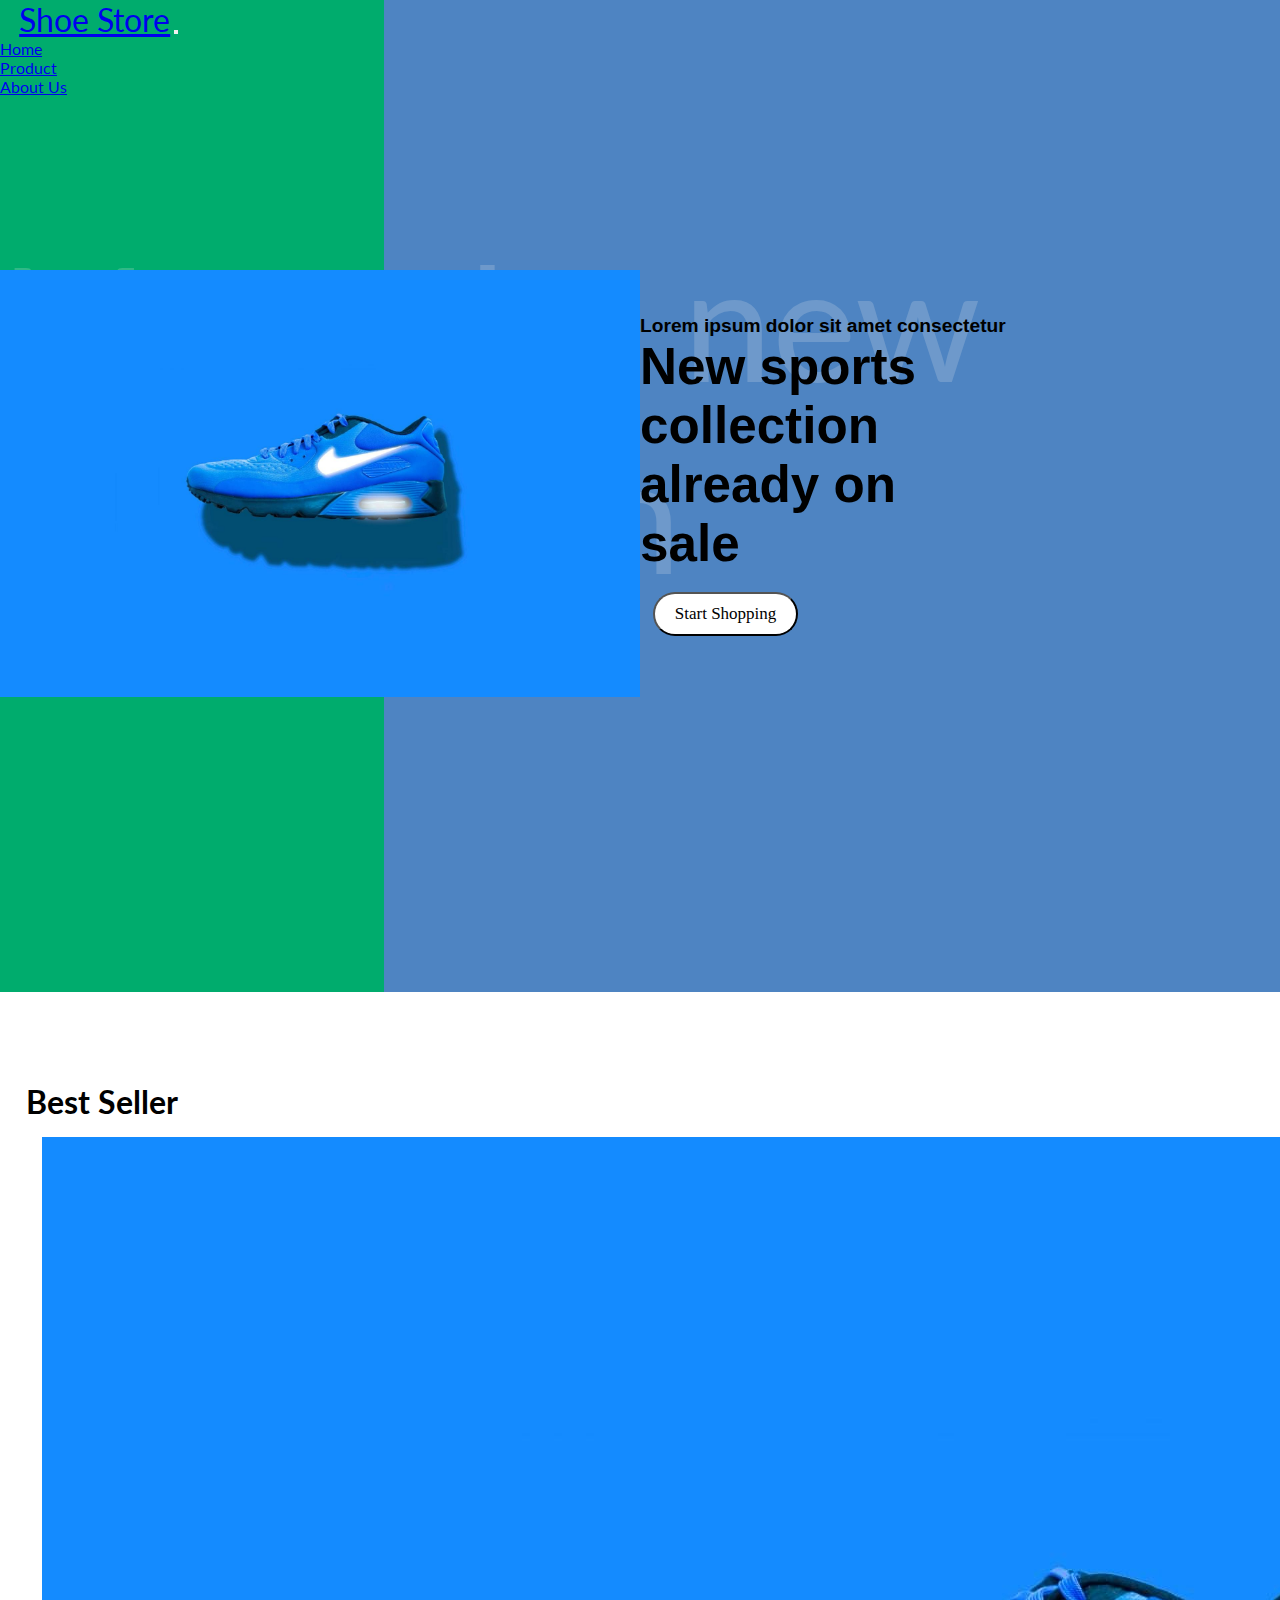
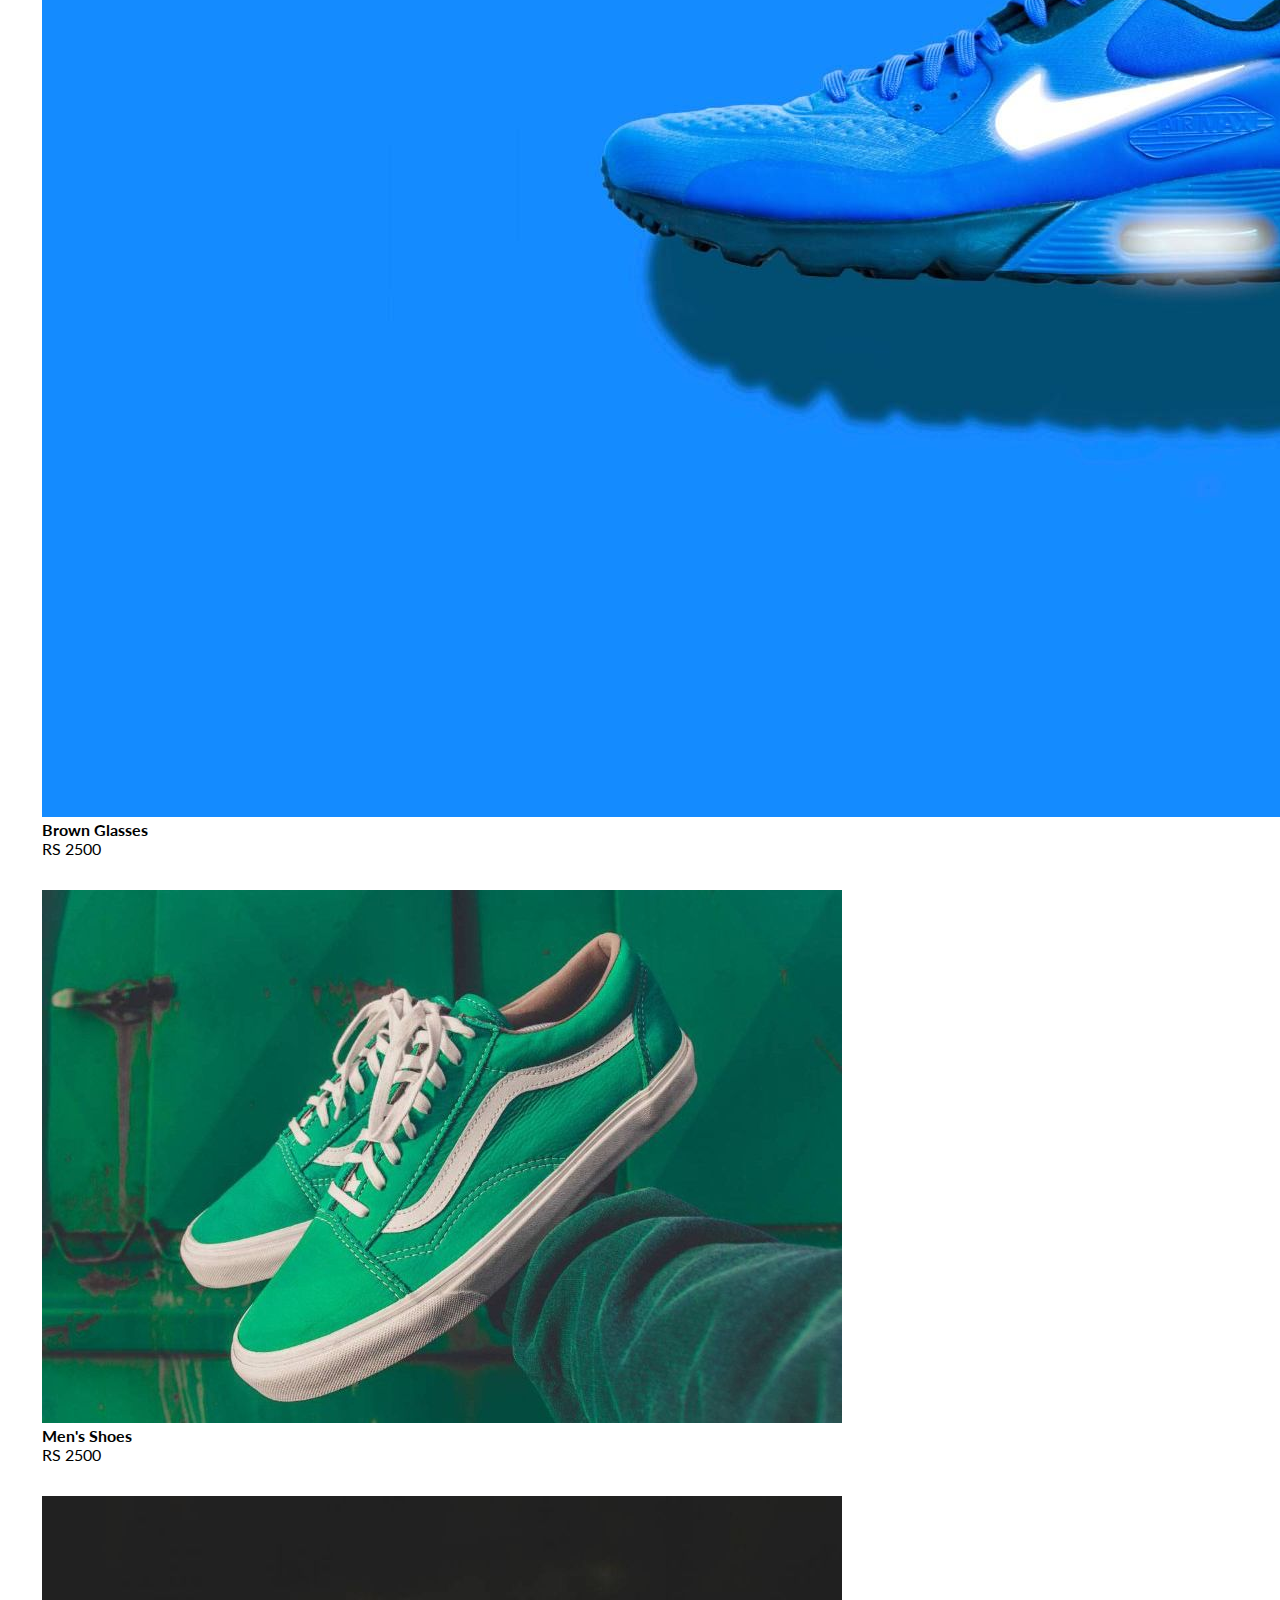
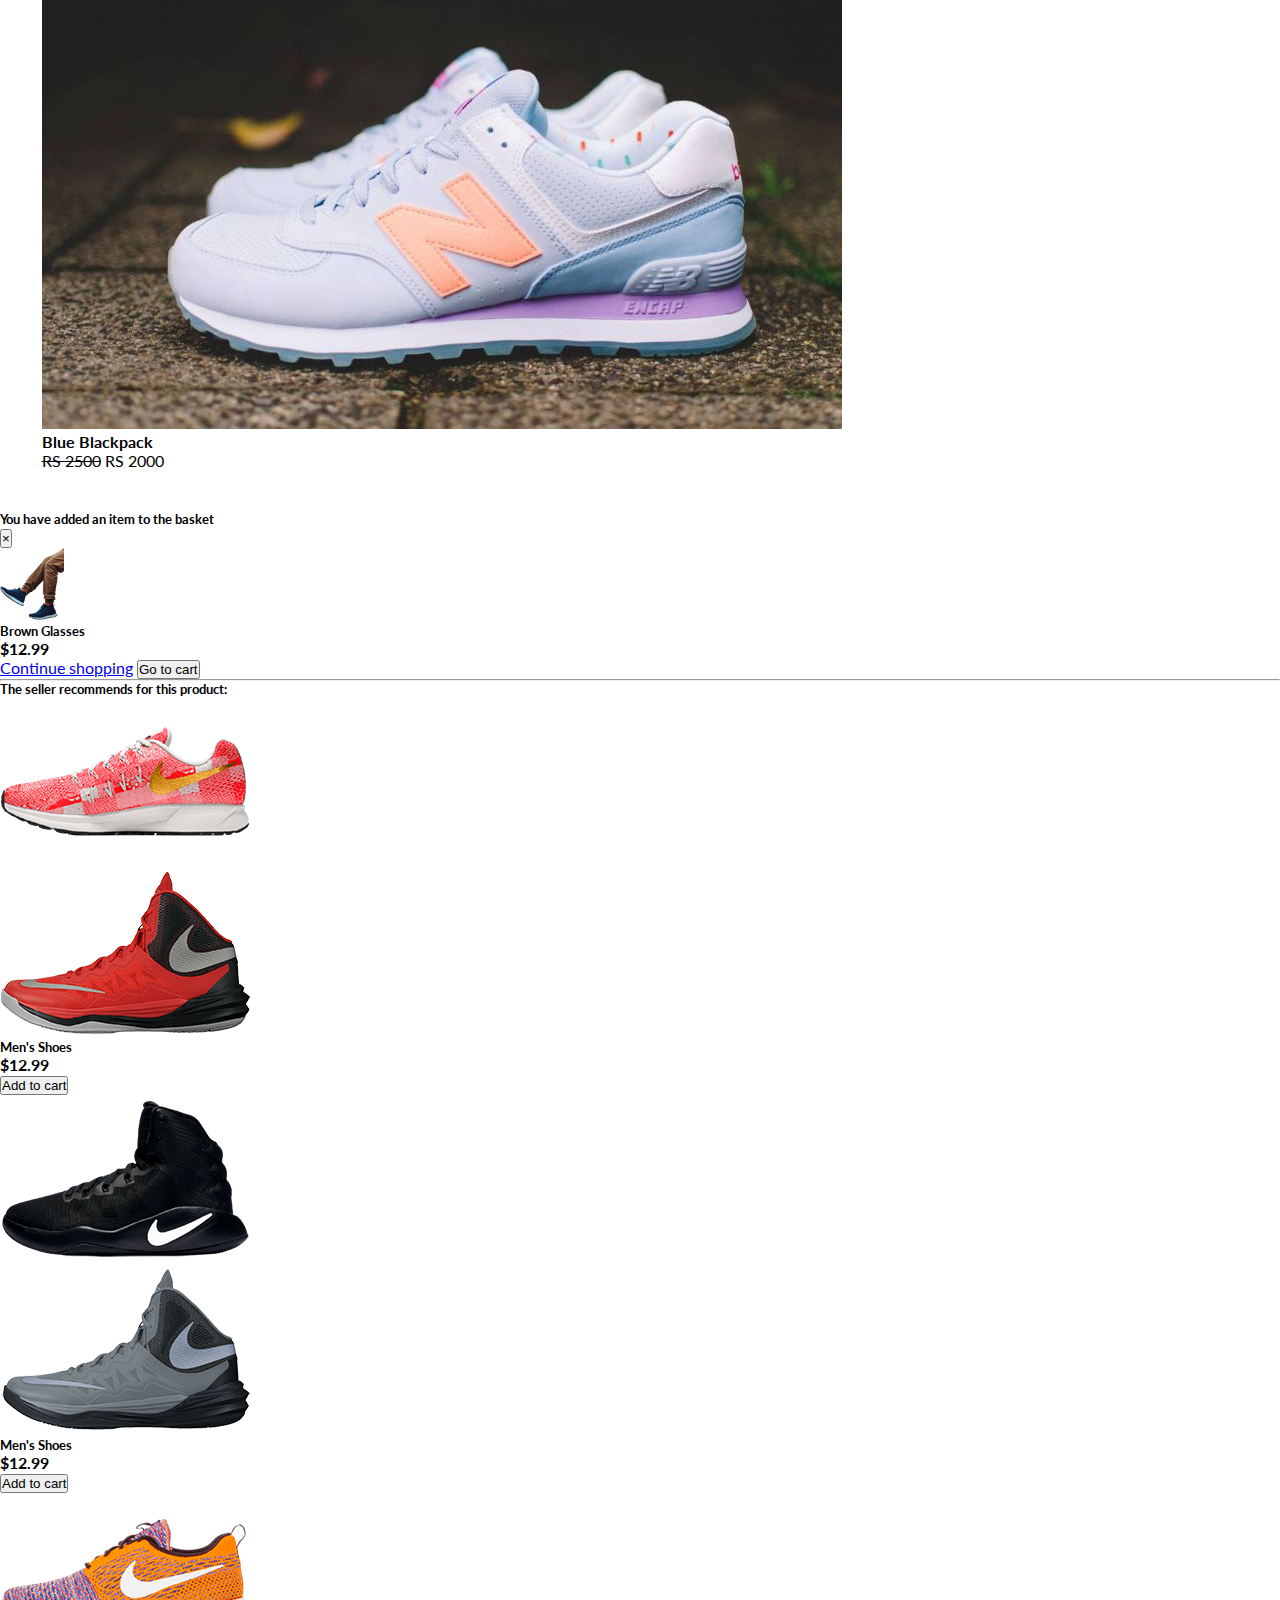
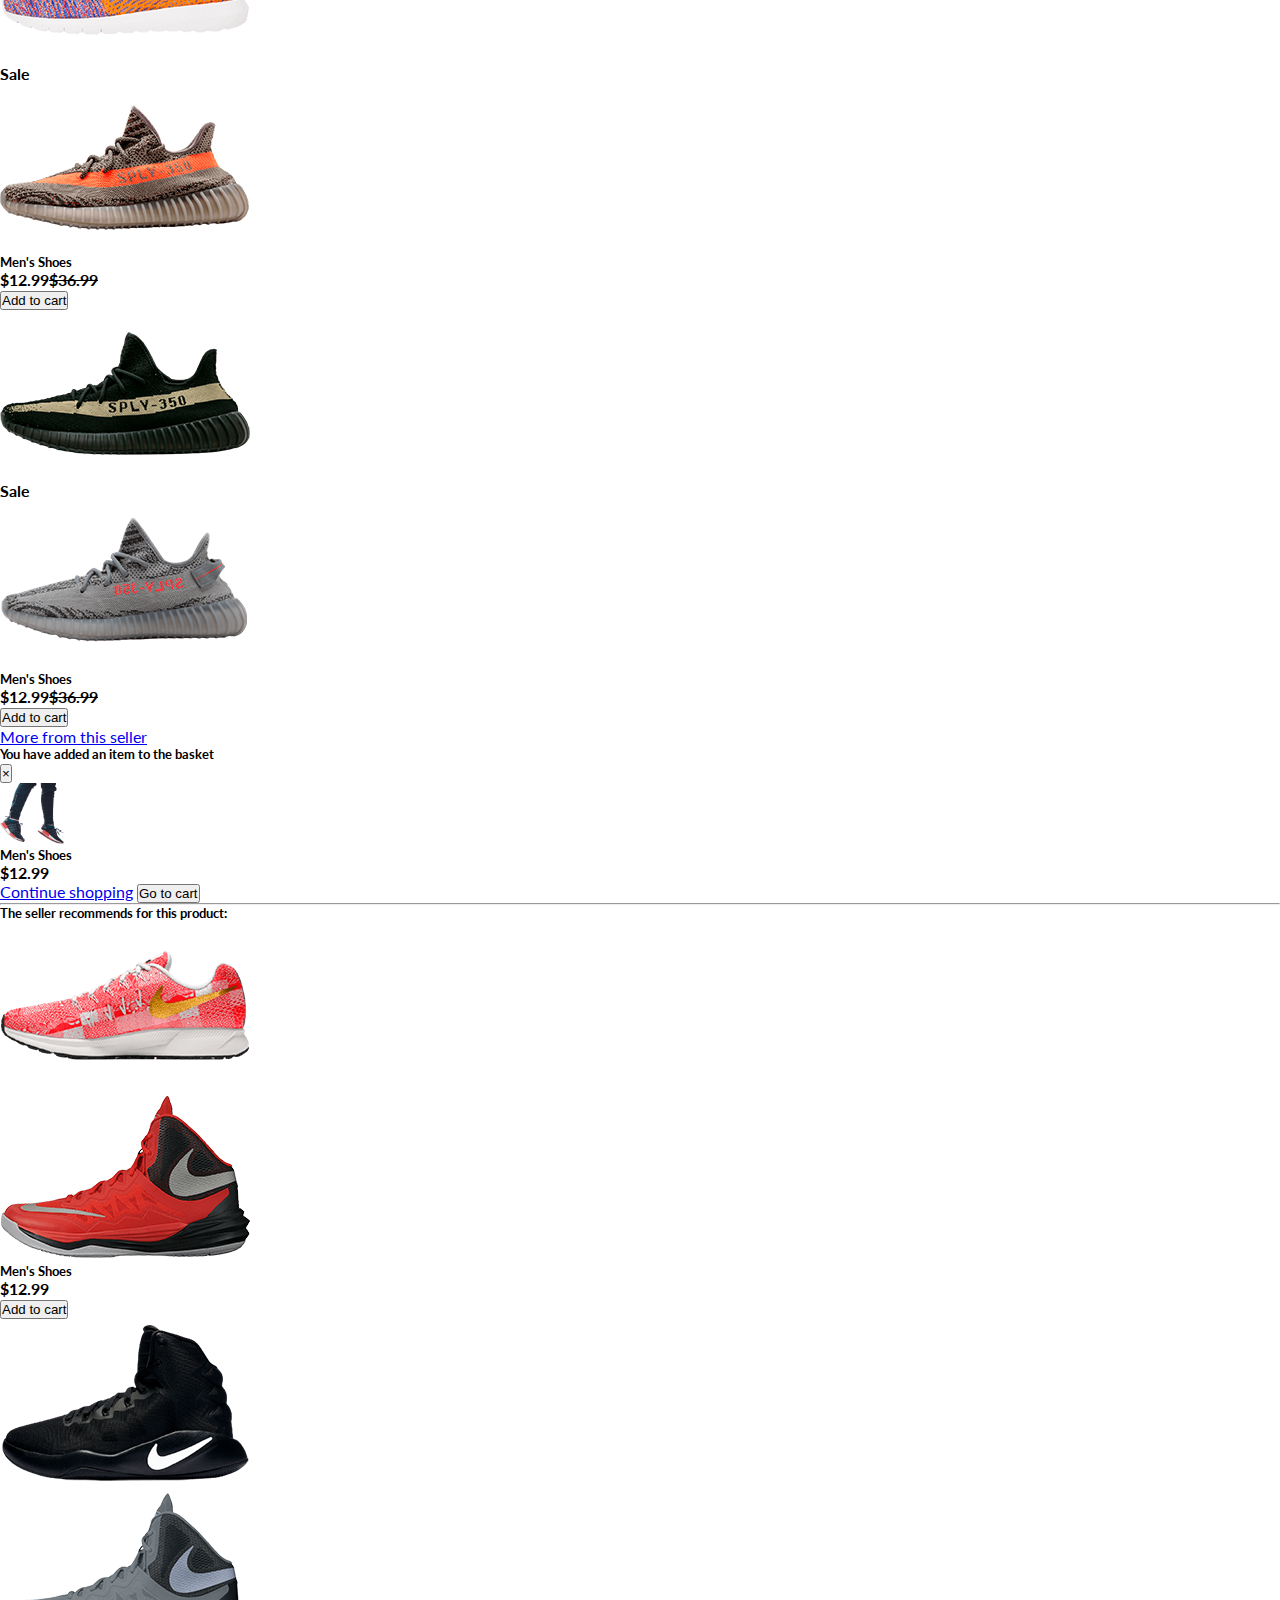
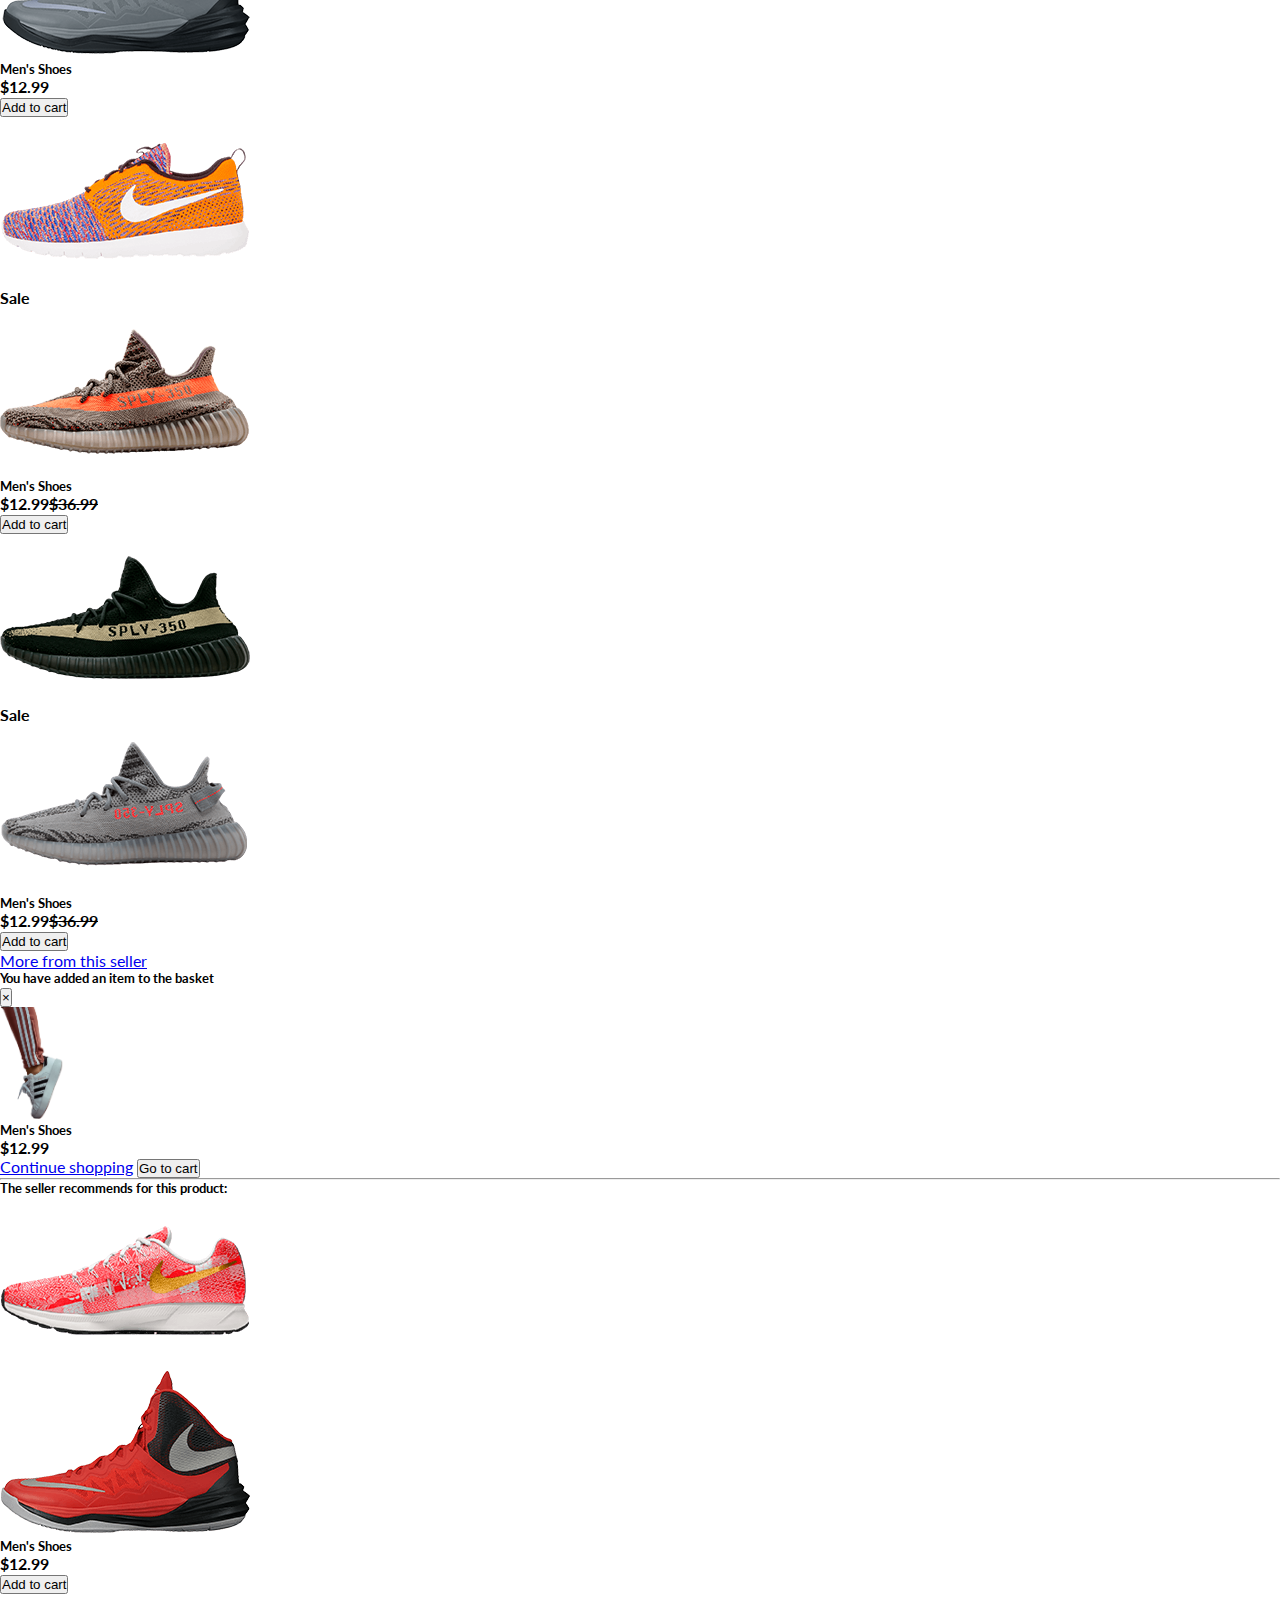
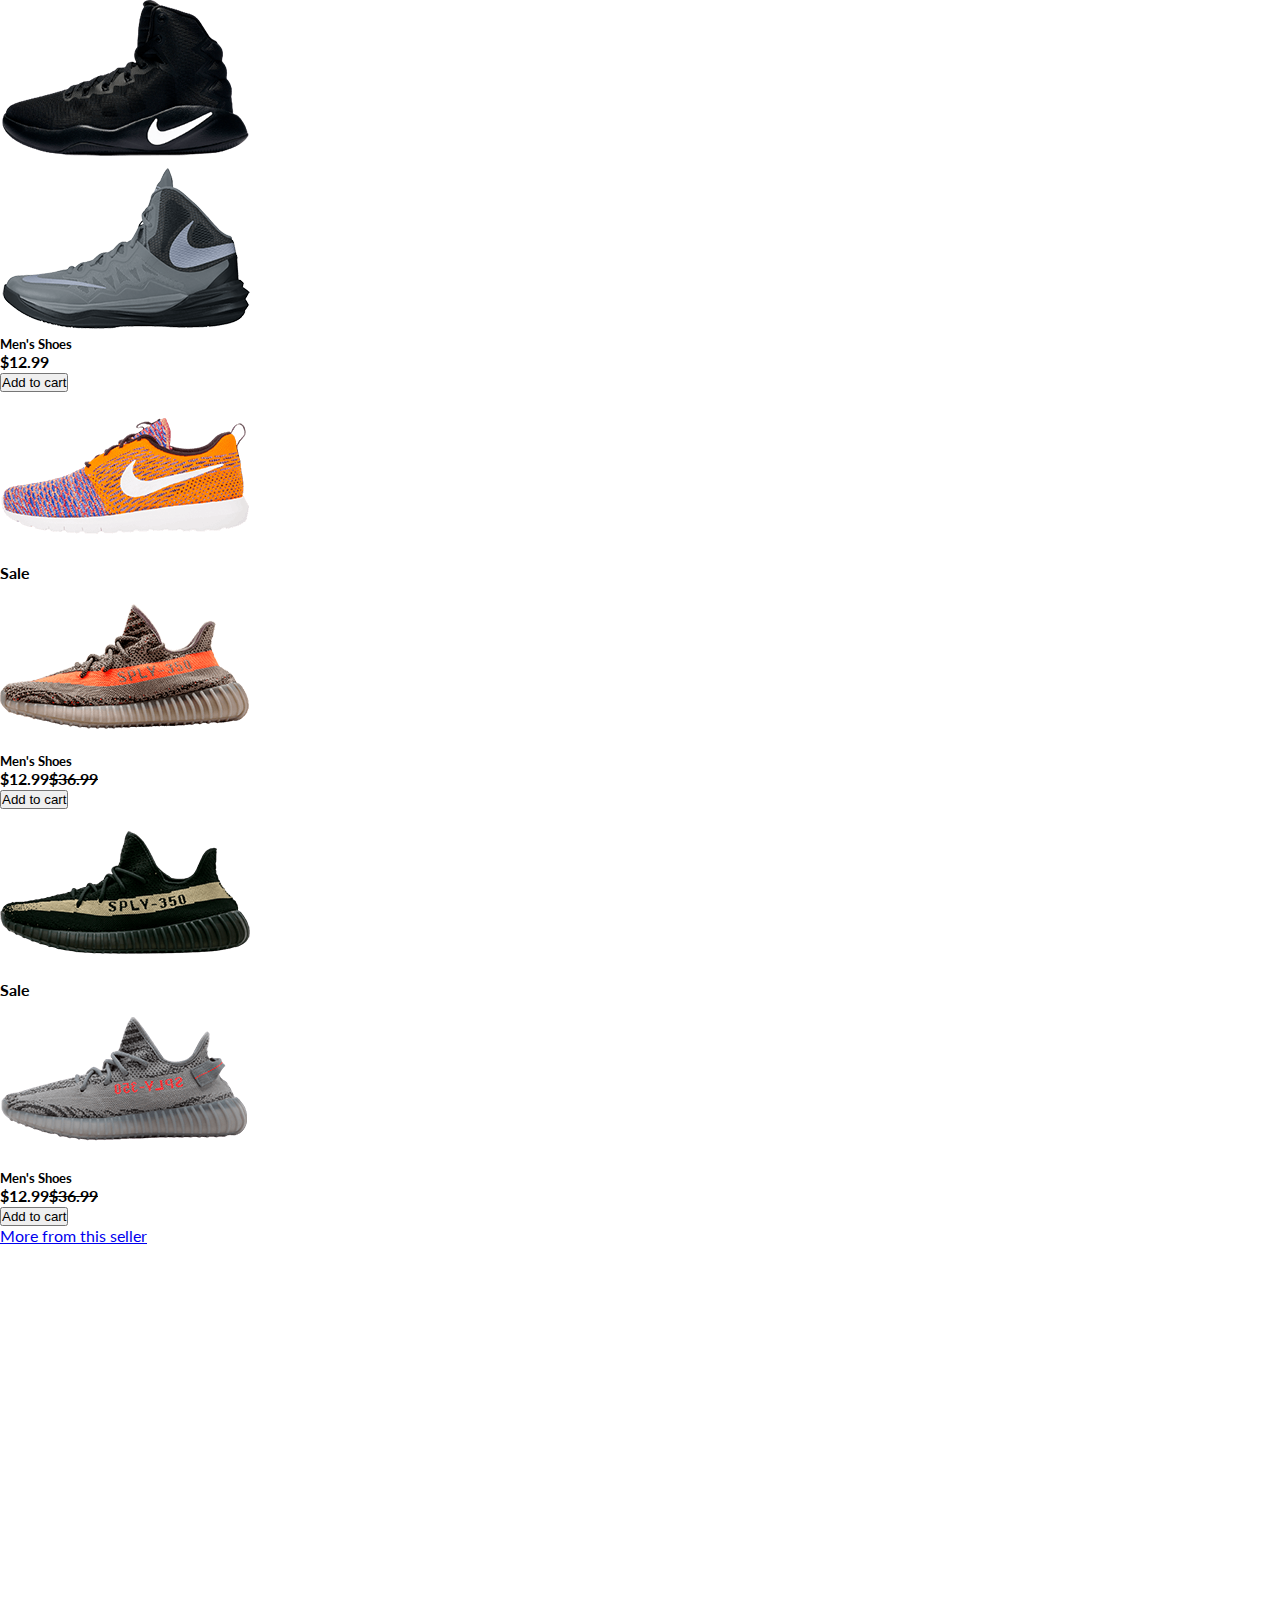
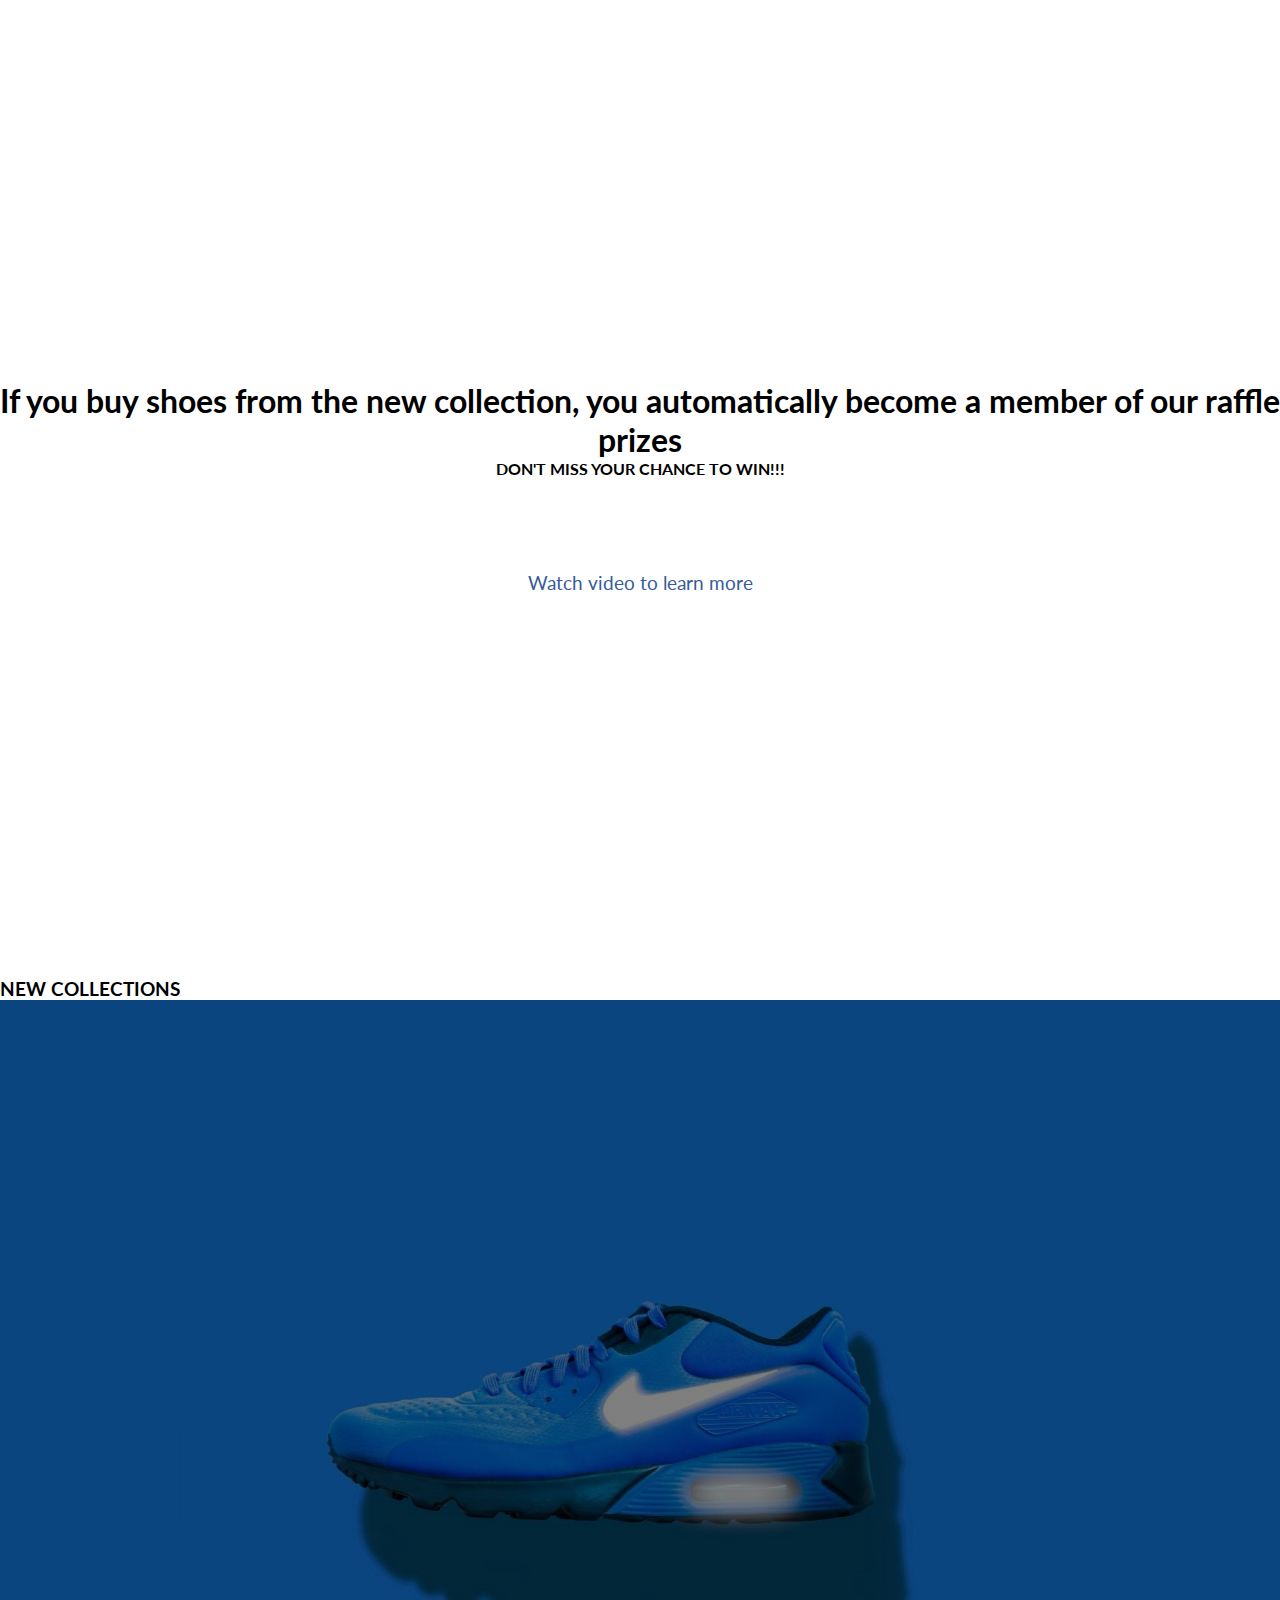
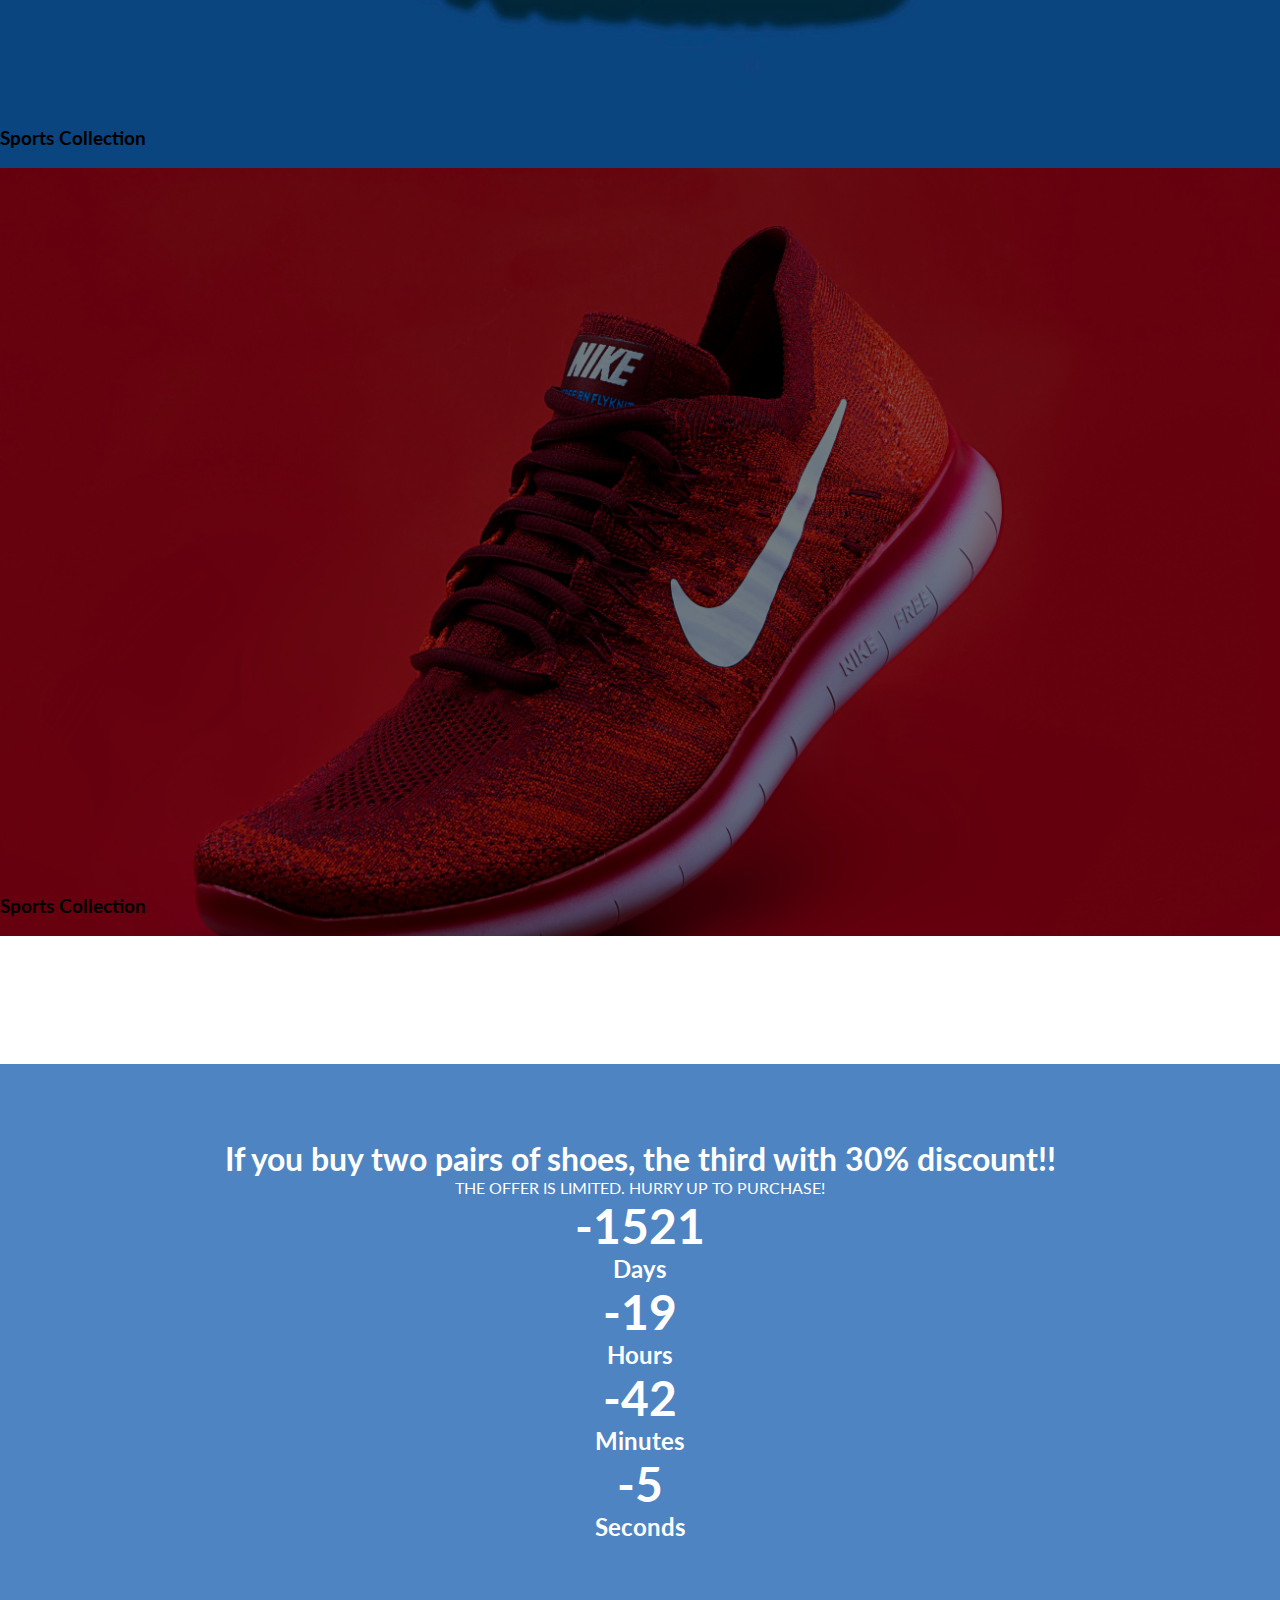
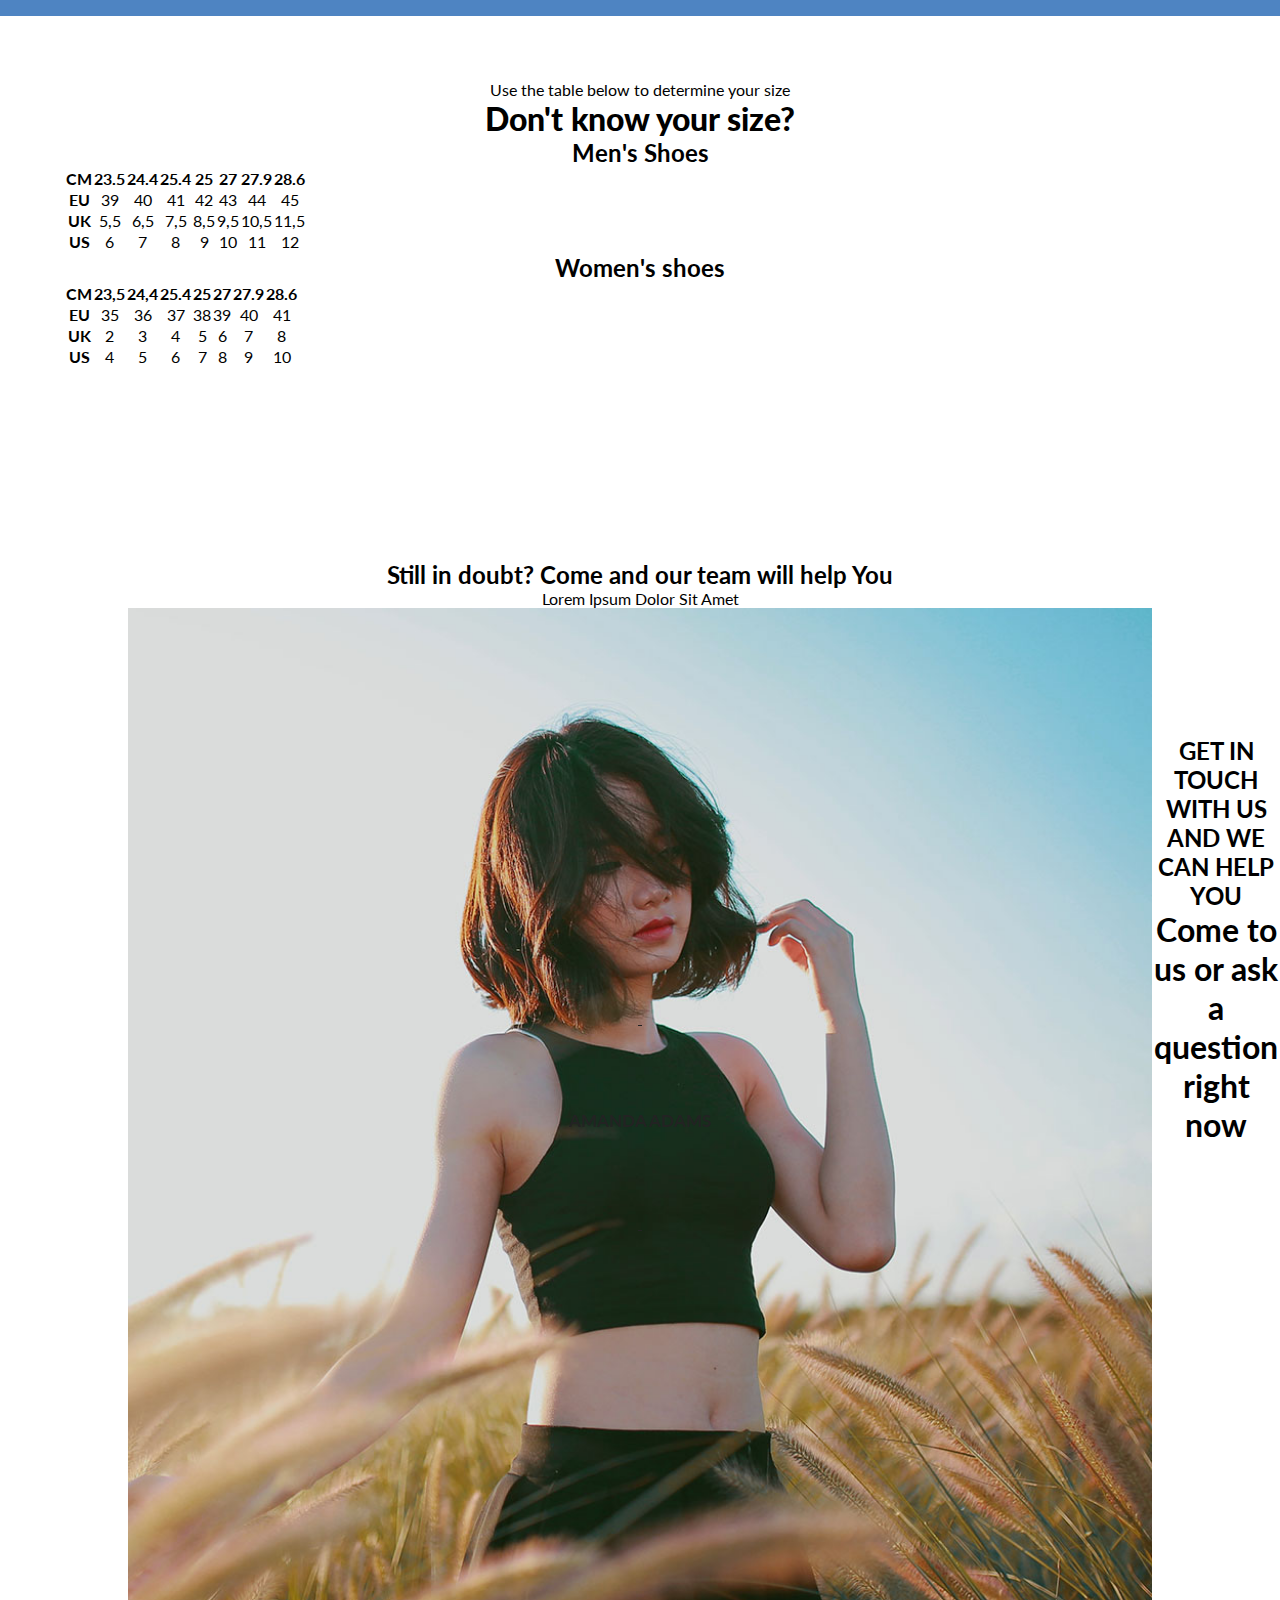
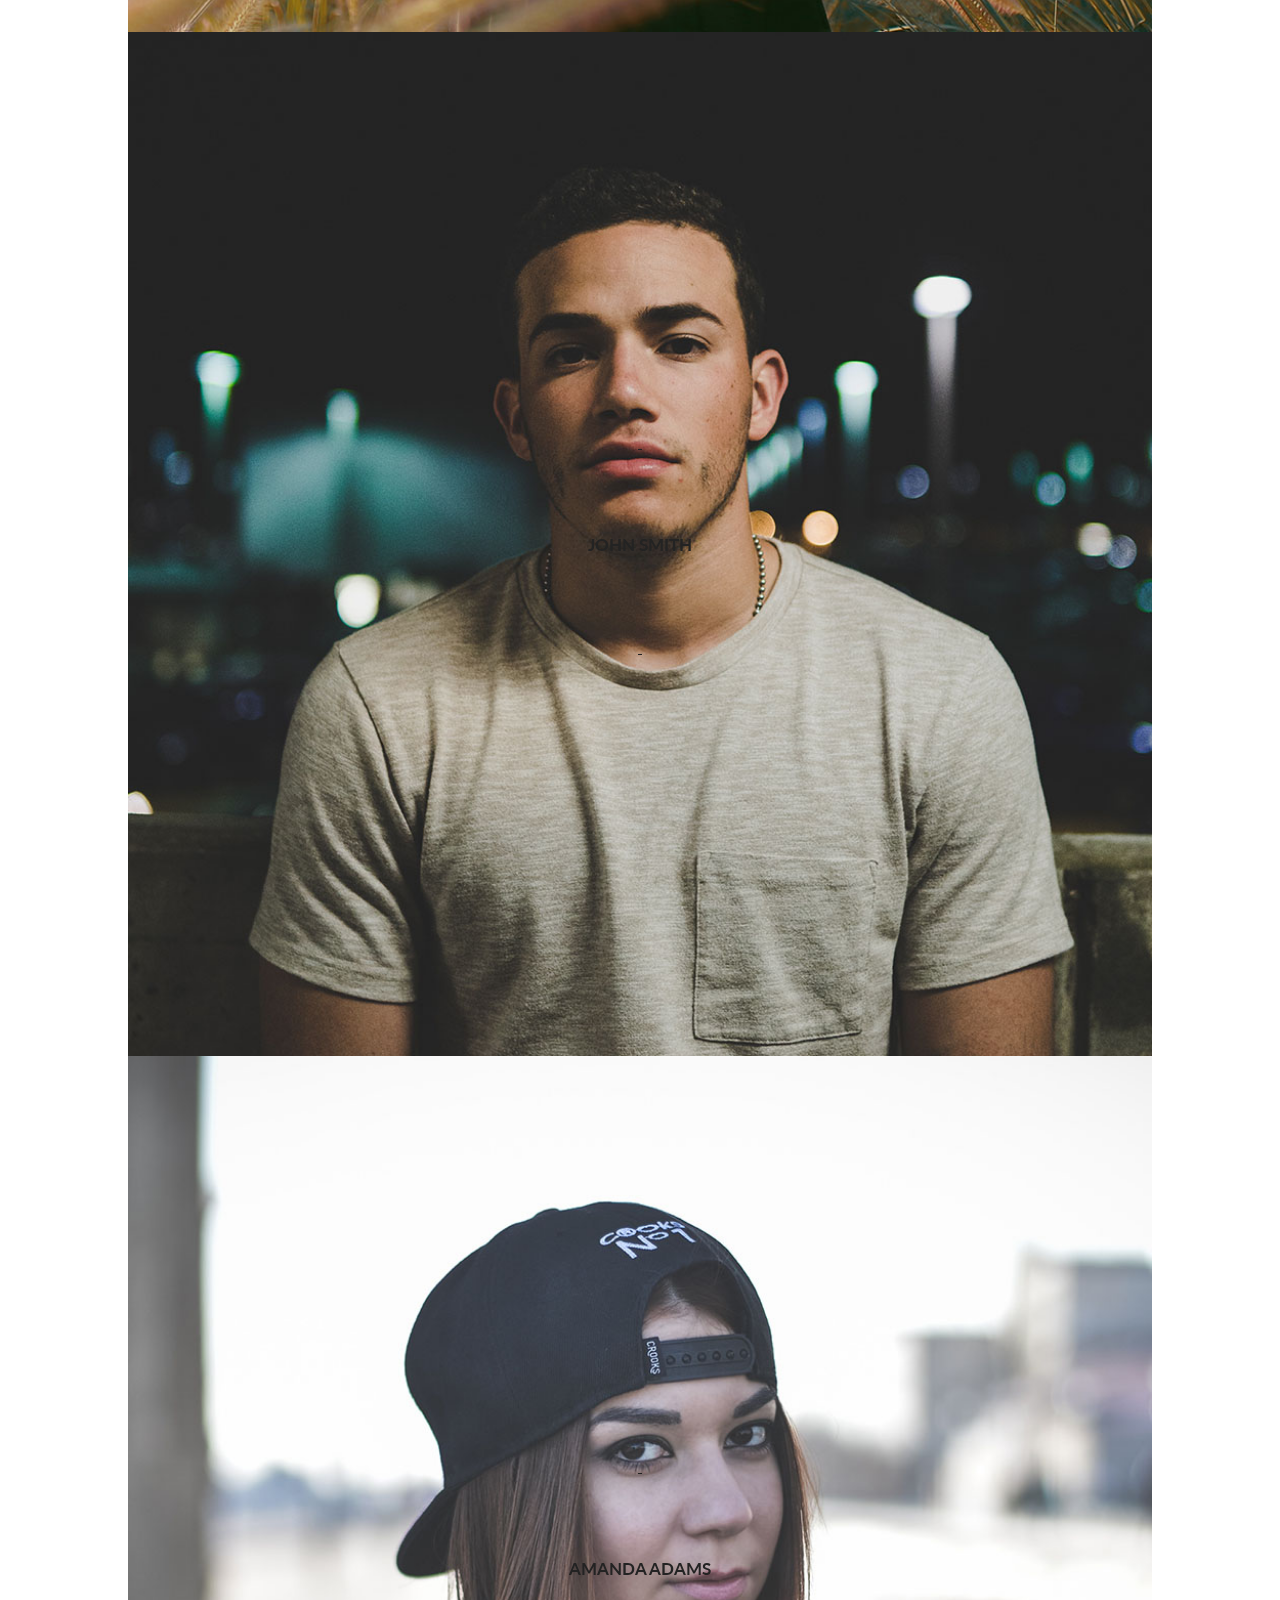
<file: index.html>
<!DOCTYPE html>
<html lang="en">
  <head>
    <!-- Required meta tags -->
    <meta charset="utf-8" />
    <meta name="viewport" content="width=device-width, user-scalable=no">

    <!-- Bootstrap CSS -->
    <link
      href="https://cdn.jsdelivr.net/npm/bootstrap@5.0.0-beta2/dist/css/bootstrap.min.css"
      rel="stylesheet"
      integrity="sha384-BmbxuPwQa2lc/FVzBcNJ7UAyJxM6wuqIj61tLrc4wSX0szH/Ev+nYRRuWlolflfl"
      crossorigin="anonymous"
    />

    <!-- Main CSS -->
    <link rel="stylesheet" href="Styles/styles.css" />

    <!-- Google Fonts -->
    <link
      href="https://fonts.googleapis.com/css2?family=Lato:ital,wght@0,100;0,300;0,400;0,700;0,900;1,100;1,300;1,400;1,700;1,900&family=Open+Sans:ital,wght@0,300;0,400;0,600;0,700;0,800;1,300;1,400;1,600;1,700;1,800&display=swap"
      rel="stylesheet"
    />
    <link rel="stylesheet" href="https://fonts.googleapis.com/css?family=Poppins:300,400,500,600,700">
    <link rel="stylesheet" href="https://fonts.googleapis.com/css?family=Rubik:300,300i,400,400i,500,500i,700,700i,900,900i">

    <!-- Font Awesome -->
    <link
      rel="stylesheet"
      href="https://use.fontawesome.com/releases/v5.15.2/css/all.css"
      integrity="sha384-vSIIfh2YWi9wW0r9iZe7RJPrKwp6bG+s9QZMoITbCckVJqGCCRhc+ccxNcdpHuYu"
      crossorigin="anonymous"
    />

    

    <title>Shoe Store</title>
  </head>

  <body>
    <section class="section" id="header-section">
      <!-- Navbar -->
      <nav class="navbar navbar-expand-lg navbar-dark bg-transparent">
          <!-- Logo -->
        <a class="navbar-brand" href="#">Shoe Store</a>
        <button
          class="navbar-toggler"
          type="button"
          data-toggle="collapse"
          data-target="#navbarSupportedContent"
          aria-controls="navbarSupportedContent"
          aria-expanded="false"
          aria-label="Toggle navigation"
        >
          <span class="navbar-toggler-icon"></span>
        </button>

        <div
          class="collapse navbar-collapse flex-row-reverse"
          id="navbarSupportedContent"
        >
          <ul class="navbar-nav">
            <li class="nav-item">
              <a class="nav-link text-white" href="index.html">Home</a>
            </li>
            <li class="nav-item">
              <a class="nav-link text-white" href="products.html">Product</a>
            </li>
            <li class="nav-item">
              <a class="nav-link text-white" href="#">About Us</a>
            </li>
          </ul>
        </div>
      </nav>

      <section>
        <div class="animated-text" id="header-body">
          <span>Meet the new collection</span>
        </div>
        <div class="container">
          <div class="row align-item-center">
            <div class="col-md-6 align-left img-block">
              <div class="header-image">
                <img src="Images/1-1920x1280 (1).jpg" alt="" />
              </div>
            </div>
            <div class="col-md-6 header-info">
              <h4 class="text-white text-uppercase header-info-text">
                <strong>Lorem ipsum </strong> dolor sit amet consectetur
              </h4>
              <h1 class="text-white header-info-heading">
                New sports collection already on sale
              </h1>
              <button type="button" class="btn btn-light btn-circle">
                Start Shopping
              </button>
            </div>
          </div>
        </div>
      </section>
    </section>

     <section class="best-seller">
      <div class="container">
        <h1>Best Seller</h1>
        <div class="row">
          <div class="col-sm">
            <img src="Images/1-1920x1280 (1).jpg" alt="..." class="img-thumbnail" data-toggle="modal" data-target="#modalBasket">
            <figcaption class="figure-caption"><strong class="text-dark">Brown Glasses</strong></figcaption>
            <figcaption class="figure-caption">RS 2500</figcaption>
          </div>
          <div class="col-sm">
            <img src="Images/gallery07-1200x800-800x533.jpg" alt="..." class="img-thumbnail"  data-toggle="modal" data-target="#modalBasket1">
            <figcaption class="figure-caption"><strong class="text-dark">Men's Shoes</strong></figcaption>
            <figcaption class="figure-caption">RS 2500</figcaption>
          </div>
          <div class="col-sm">
            <img src="Images/gallery06-1200x800-800x533.jpg" alt="..." class="img-thumbnail"  data-toggle="modal" data-target="#modalBasket2">
            <figcaption class="figure-caption"><strong class="text-dark">Blue Blackpack</strong></figcaption>
            <figcaption class="figure-caption"> <s>RS 2500</s> RS 2000</figcaption>
          </div>
        </div>
      </div>
    </section> 
    <!--Section: Block Content-->
<section>


  <!-- Modal -->
  <div class="modal fade" id="modalBasket" tabindex="-1" role="dialog" aria-labelledby="myModalLabel"
    aria-hidden="true">
    <div class="modal-dialog modal-lg" role="document">
      <div class="modal-content">
        <div class="modal-header py-4">
          <h5 class="mb-0">You have added an item to the basket</h5>
          <button type="button" class="close" data-dismiss="modal" aria-label="Close">
            <span aria-hidden="true">&times;</span>
          </button>
        </div>
        <div class="modal-body mx-3 pt-4 pb-0">
          <div class="media mb-3">
            <img class="d-flex z-depth-1 rounded mr-3" width="64px"
              src="Images/collection1.png" alt="Sample">
            <div class="media-body">
              <h5>Brown Glasses</h5>
              <p class="mb-0"><span><strong>$12.99</strong></span></p class="mb-0">
            </div>
          </div>
          <div class="d-flex justify-content-between align-items-center mb-4">
            <a href="#!" type="button" class="card-link-secondary small text-uppercase">Continue shopping</a>
            <button type="button" class="btn btn-primary">Go to cart</button>
          </div>
          <hr>
          <h5 class="my-4">The seller recommends for this product:</h5>
          <!-- Grid row -->
          <div class="row">

            <!-- Grid column -->
            <div class="col-md-6 col-lg-3 mb-4">

              <!-- Card -->
              <div class="">

                <div class="view zoom overlay z-depth-2 rounded">
                  <img class="img-fluid w-100"
                    src="Images/women1.png"
                    alt="Sample">
                  <a href="#!">
                    <div class="mask">
                      <img class="img-fluid w-100"
                        src="Images/featured1.png">
                      <div class="mask rgba-black-slight"></div>
                    </div>
                  </a>
                </div>

                <div class="pt-4">

                  <h5>Men's Shoes</h5>
                  <p><span><strong>$12.99</strong></span></p>
                  <button type="button" class="btn btn-primary btn-sm mr-1 mb-2"><i
                      class="fas fa-shopping-cart pr-2"></i>Add
                    to cart</button>
                </div>

              </div>
              <!-- Card -->

            </div>
            <!-- Grid column -->

            <!-- Grid column -->
            <div class="col-md-6 col-lg-3 mb-4">

              <!-- Card -->
              <div class="">

                <div class="view zoom overlay z-depth-2 rounded">
                  <img class="img-fluid w-100"
                    src="Images/featured2.png"
                    alt="Sample">
                  <a href="#!">
                    <div class="mask">
                      <img class="img-fluid w-100"
                        src="Images/featured3.png">
                      <div class="mask rgba-black-slight"></div>
                    </div>
                  </a>
                </div>

                <div class="pt-4">

                  <h5>Men's Shoes </h5>
                  <p><span><strong>$12.99</strong></span></p>
                  <button type="button" class="btn btn-primary btn-sm mr-1 mb-2"><i
                      class="fas fa-shopping-cart pr-2"></i>Add
                    to cart</button>
                </div>

              </div>
              <!-- Card -->

            </div>
            <!-- Grid column -->

            <!-- Grid column -->
            <div class="col-md-6 col-lg-3 mb-4">

              <!-- Card -->
              <div class="">

                <div class="view zoom overlay z-depth-2 rounded">
                  <img class="img-fluid w-100"
                    src="Images/women2.png"
                    alt="Sample">
                  <h4 class="mb-0"><span class="badge badge-primary badge-pill badge-news">Sale</span></h4>
                  <a href="#!">
                    <div class="mask">
                      <img class="img-fluid w-100"
                        src="Images/new2.png">
                      <div class="mask rgba-black-slight"></div>
                    </div>
                  </a>
                </div>

                <div class="pt-4">

                  <h5>Men's Shoes</h5>
                  <p><span class="text-danger mr-1"><strong>$12.99</strong></span><span
                      class="text-grey"><strong><s>$36.99</s></strong></span></p>
                  <button type="button" class="btn btn-primary btn-sm mr-1 mb-2"><i
                      class="fas fa-shopping-cart pr-2"></i>Add
                    to cart</button>
                </div>

              </div>
              <!-- Card -->

            </div>
            <!-- Grid column -->

            <!-- Grid column -->
            <div class="col-md-6 col-lg-3 mb-4">

              <!-- Card -->
              <div class="">

                <div class="view zoom overlay z-depth-2 rounded">
                  <img class="img-fluid w-100"
                    src="Images/new3.png"
                    alt="Sample">
                  <h4 class="mb-0"><span class="badge badge-primary badge-pill badge-news">Sale</span></h4>
                  <a href="#!">
                    <div class="mask">
                      <img class="img-fluid w-100"
                        src="Images/new4.png">
                      <div class="mask rgba-black-slight"></div>
                    </div>
                  </a>
                </div>

                <div class="pt-4">

                  <h5>Men's Shoes</h5>
                  <p><span class="text-danger mr-1"><strong>$12.99</strong></span><span
                      class="text-grey"><strong><s>$36.99</s></strong></span></p>
                  <button type="button" class="btn btn-primary btn-sm mr-1 mb-2"><i
                      class="fas fa-shopping-cart pr-2"></i>Add
                    to cart</button>
                </div>

              </div>
              <!-- Card -->

            </div>
            <!-- Grid column -->

          </div>
          <!-- Grid row -->
        </div>
        <div class="modal-footer d-flex justify-content-center py-4">
          <a href="#!" type="button" class="card-link-secondary small text-uppercase">More from this
            seller</a>
        </div>
      </div>
    </div>
  </div>

</section>
<section>



  <!-- Modal -->
  <div class="modal fade" id="modalBasket1" tabindex="-1" role="dialog" aria-labelledby="myModalLabel"
    aria-hidden="true">
    <div class="modal-dialog modal-lg" role="document">
      <div class="modal-content">
        <div class="modal-header py-4">
          <h5 class="mb-0">You have added an item to the basket</h5>
          <button type="button" class="close" data-dismiss="modal" aria-label="Close">
            <span aria-hidden="true">&times;</span>
          </button>
        </div>
        <div class="modal-body mx-3 pt-4 pb-0">
          <div class="media mb-3">
            <img class="d-flex z-depth-1 rounded mr-3" width="64px"
              src="Images/collection2.png" alt="Sample">
            <div class="media-body">
              <h5>Men's Shoes</h5>
              <p class="mb-0"><span><strong>$12.99</strong></span></p class="mb-0">
            </div>
          </div>
          <div class="d-flex justify-content-between align-items-center mb-4">
            <a href="#!" type="button" class="card-link-secondary small text-uppercase">Continue shopping</a>
            <button type="button" class="btn btn-primary">Go to cart</button>
          </div>
          <hr>
          <h5 class="my-4">The seller recommends for this product:</h5>
          <!-- Grid row -->
          <div class="row">

            <!-- Grid column -->
            <div class="col-md-6 col-lg-3 mb-4">

              <!-- Card -->
              <div class="">

                <div class="view zoom overlay z-depth-2 rounded">
                  <img class="img-fluid w-100"
                    src="Images/women1.png"
                    alt="Sample">
                  <a href="#!">
                    <div class="mask">
                      <img class="img-fluid w-100"
                        src="Images/featured1.png">
                      <div class="mask rgba-black-slight"></div>
                    </div>
                  </a>
                </div>

                <div class="pt-4">

                  <h5>Men's Shoes</h5>
                  <p><span><strong>$12.99</strong></span></p>
                  <button type="button" class="btn btn-primary btn-sm mr-1 mb-2"><i
                      class="fas fa-shopping-cart pr-2"></i>Add
                    to cart</button>
                </div>

              </div>
              <!-- Card -->

            </div>
            <!-- Grid column -->

            <!-- Grid column -->
            <div class="col-md-6 col-lg-3 mb-4">

              <!-- Card -->
              <div class="">

                <div class="view zoom overlay z-depth-2 rounded">
                  <img class="img-fluid w-100"
                    src="Images/featured2.png"
                    alt="Sample">
                  <a href="#!">
                    <div class="mask">
                      <img class="img-fluid w-100"
                        src="Images/featured3.png">
                      <div class="mask rgba-black-slight"></div>
                    </div>
                  </a>
                </div>

                <div class="pt-4">

                  <h5>Men's Shoes</h5>
                  <p><span><strong>$12.99</strong></span></p>
                  <button type="button" class="btn btn-primary btn-sm mr-1 mb-2"><i
                      class="fas fa-shopping-cart pr-2"></i>Add
                    to cart</button>
                </div>

              </div>
              <!-- Card -->

            </div>
            <!-- Grid column -->

            <!-- Grid column -->
            <div class="col-md-6 col-lg-3 mb-4">

              <!-- Card -->
              <div class="">

                <div class="view zoom overlay z-depth-2 rounded">
                  <img class="img-fluid w-100"
                    src="Images/women2.png"
                    alt="Sample">
                  <h4 class="mb-0"><span class="badge badge-primary badge-pill badge-news">Sale</span></h4>
                  <a href="#!">
                    <div class="mask">
                      <img class="img-fluid w-100"
                        src="Images/new2.png">
                      <div class="mask rgba-black-slight"></div>
                    </div>
                  </a>
                </div>

                <div class="pt-4">

                  <h5>Men's Shoes</h5>
                  <p><span class="text-danger mr-1"><strong>$12.99</strong></span><span
                      class="text-grey"><strong><s>$36.99</s></strong></span></p>
                  <button type="button" class="btn btn-primary btn-sm mr-1 mb-2"><i
                      class="fas fa-shopping-cart pr-2"></i>Add
                    to cart</button>
                </div>

              </div>
              <!-- Card -->

            </div>
            <!-- Grid column -->

            <!-- Grid column -->
            <div class="col-md-6 col-lg-3 mb-4">

              <!-- Card -->
              <div class="">

                <div class="view zoom overlay z-depth-2 rounded">
                  <img class="img-fluid w-100"
                    src="Images/new3.png"
                    alt="Sample">
                  <h4 class="mb-0"><span class="badge badge-primary badge-pill badge-news">Sale</span></h4>
                  <a href="#!">
                    <div class="mask">
                      <img class="img-fluid w-100"
                        src="Images/new4.png">
                      <div class="mask rgba-black-slight"></div>
                    </div>
                  </a>
                </div>

                <div class="pt-4">

                  <h5>Men's Shoes</h5>
                  <p><span class="text-danger mr-1"><strong>$12.99</strong></span><span
                      class="text-grey"><strong><s>$36.99</s></strong></span></p>
                  <button type="button" class="btn btn-primary btn-sm mr-1 mb-2"><i
                      class="fas fa-shopping-cart pr-2"></i>Add
                    to cart</button>
                </div>

              </div>
              <!-- Card -->

            </div>
            <!-- Grid column -->

          </div>
          <!-- Grid row -->
        </div>
        <div class="modal-footer d-flex justify-content-center py-4">
          <a href="#!" type="button" class="card-link-secondary small text-uppercase">More from this
            seller</a>
        </div>
      </div>
    </div>
  </div>

</section>
<section>

  

  <!-- Modal -->
  <div class="modal fade" id="modalBasket2" tabindex="-1" role="dialog" aria-labelledby="myModalLabel"
    aria-hidden="true">
    <div class="modal-dialog modal-lg" role="document">
      <div class="modal-content">
        <div class="modal-header py-4">
          <h5 class="mb-0">You have added an item to the basket</h5>
          <button type="button" class="close" data-dismiss="modal" aria-label="Close">
            <span aria-hidden="true">&times;</span>
          </button>
        </div>
        <div class="modal-body mx-3 pt-4 pb-0">
          <div class="media mb-3">
            <img class="d-flex z-depth-1 rounded mr-3" width="64px"
              src="Images/offert.png" alt="Sample">
            <div class="media-body">
              <h5>Men's Shoes</h5>
              <p class="mb-0"><span><strong>$12.99</strong></span></p class="mb-0">
            </div>
          </div>
          <div class="d-flex justify-content-between align-items-center mb-4">
            <a href="#!" type="button" class="card-link-secondary small text-uppercase">Continue shopping</a>
            <button type="button" class="btn btn-primary">Go to cart</button>
          </div>
          <hr>
          <h5 class="my-4">The seller recommends for this product:</h5>
          <!-- Grid row -->
          <div class="row">

            <!-- Grid column -->
            <div class="col-md-6 col-lg-3 mb-4">

              <!-- Card -->
              <div class="">

                <div class="view zoom overlay z-depth-2 rounded">
                  <img class="img-fluid w-100"
                    src="Images/women1.png"
                    alt="Sample">
                  <a href="#!">
                    <div class="mask">
                      <img class="img-fluid w-100"
                        src="Images/featured1.png">
                      <div class="mask rgba-black-slight"></div>
                    </div>
                  </a>
                </div>

                <div class="pt-4">

                  <h5>Men's Shoes</h5>
                  <p><span><strong>$12.99</strong></span></p>
                  <button type="button" class="btn btn-primary btn-sm mr-1 mb-2"><i
                      class="fas fa-shopping-cart pr-2"></i>Add
                    to cart</button>
                </div>

              </div>
              <!-- Card -->

            </div>
            <!-- Grid column -->

            <!-- Grid column -->
            <div class="col-md-6 col-lg-3 mb-4">

              <!-- Card -->
              <div class="">

                <div class="view zoom overlay z-depth-2 rounded">
                  <img class="img-fluid w-100"
                    src="Images/featured2.png"
                    alt="Sample">
                  <a href="#!">
                    <div class="mask">
                      <img class="img-fluid w-100"
                        src="Images/featured3.png">
                      <div class="mask rgba-black-slight"></div>
                    </div>
                  </a>
                </div>

                <div class="pt-4">

                  <h5>Men's Shoes</h5>
                  <p><span><strong>$12.99</strong></span></p>
                  <button type="button" class="btn btn-primary btn-sm mr-1 mb-2"><i
                      class="fas fa-shopping-cart pr-2"></i>Add
                    to cart</button>
                </div>

              </div>
              <!-- Card -->

            </div>
            <!-- Grid column -->

            <!-- Grid column -->
            <div class="col-md-6 col-lg-3 mb-4">

              <!-- Card -->
              <div class="">

                <div class="view zoom overlay z-depth-2 rounded">
                  <img class="img-fluid w-100"
                    src="Images/women2.png"
                    alt="Sample">
                  <h4 class="mb-0"><span class="badge badge-primary badge-pill badge-news">Sale</span></h4>
                  <a href="#!">
                    <div class="mask">
                      <img class="img-fluid w-100"
                        src="Images/new2.png">
                      <div class="mask rgba-black-slight"></div>
                    </div>
                  </a>
                </div>

                <div class="pt-4">

                  <h5>Men's Shoes</h5>
                  <p><span class="text-danger mr-1"><strong>$12.99</strong></span><span
                      class="text-grey"><strong><s>$36.99</s></strong></span></p>
                  <button type="button" class="btn btn-primary btn-sm mr-1 mb-2"><i
                      class="fas fa-shopping-cart pr-2"></i>Add
                    to cart</button>
                </div>

              </div>
              <!-- Card -->

            </div>
            <!-- Grid column -->

            <!-- Grid column -->
            <div class="col-md-6 col-lg-3 mb-4">

              <!-- Card -->
              <div class="">

                <div class="view zoom overlay z-depth-2 rounded">
                  <img class="img-fluid w-100"
                    src="Images/new3.png"
                    alt="Sample">
                  <h4 class="mb-0"><span class="badge badge-primary badge-pill badge-news">Sale</span></h4>
                  <a href="#!">
                    <div class="mask">
                      <img class="img-fluid w-100"
                        src="Images/new4.png">
                      <div class="mask rgba-black-slight"></div>
                    </div>
                  </a>
                </div>

                <div class="pt-4">

                  <h5>Men's Shoes</h5>
                  <p><span class="text-danger mr-1"><strong>$12.99</strong></span><span
                      class="text-grey"><strong><s>$36.99</s></strong></span></p>
                  <button type="button" class="btn btn-primary btn-sm mr-1 mb-2"><i
                      class="fas fa-shopping-cart pr-2"></i>Add
                    to cart</button>
                </div>

              </div>
              <!-- Card -->

            </div>
            <!-- Grid column -->

          </div>
          <!-- Grid row -->
        </div>
        <div class="modal-footer d-flex justify-content-center py-4">
          <a href="#!" type="button" class="card-link-secondary small text-uppercase">More from this
            seller</a>
        </div>
      </div>
    </div>
  </div>

</section>
   

<section class="sec-section">
  <div class="body-section">

  </div>
  <div class="container body-section-info">
    <div class="row justify-content-center">
      <div class="col-md-10">
        <h1 class="body-section-info-heading">
          If you buy shoes from the new collection, you automatically become a member of our raffle prizes
        </h1>
        <p class="body-section-info-p">
          <strong>DON'T MISS YOUR CHANCE TO WIN!!!</strong>
        </p>
        <div class="play">
          <i class="fas fa-play-circle play-icon hover-fx"></i>
        </div>
        <span class="body-section-info-span">
          Watch video to learn more
        </span>
      </div>
    </div>
  </div>
</section>


<section class="new-collection">
  <div class="container">
    <div class="row">
      <div class="py-5">
        <h3 class="font-weight-bold mb-2">NEW COLLECTIONS</h3>
        <div class="row">
          <!-- DEMO 1 Item-->
          <div class="col-lg-6 mb-3 mb-lg-0">
            <div class="hover hover-1 text-white rounded"><img src="Images/1-1920x1280 (1).jpg" alt="">
              <div class="hover-overlay"></div>
              <div class="hover-1-content px-5 py-4">
                <h3 class="hover-1-title text-uppercase font-weight-bold mb-0"> <span class="font-weight-light">Sports </span>Collection</h3>
                <p class="hover-1-description font-weight-light mb-0">Lorem ipsum dolor sit amet, consectetur adipisicing elit.</p>
              </div>
            </div>
          </div>
          <a href="#" class="btn1 ">See Collection</a>
          <div class="col-lg-6 mb-3 mb-lg-0">
            <div class="hover hover-1 text-white rounded"><img src="Images/revolt-164_6wVEHfI-unsplash.jpg" alt="">
              <div class="hover-overlay"></div>
              <div class="hover-1-content px-5 py-4">
                <h3 class="hover-1-title text-uppercase font-weight-bold mb-0"> <span class="font-weight-light">Sports </span>Collection</h3>
                <p class="hover-1-description font-weight-light mb-0">Lorem ipsum dolor sit amet, consectetur adipisicing elit.</p>
               
              </div>
            </div>
          </div>
          <a href="#" class="btn1 ">See Collection</a>
    </div>
  </div>
</section>

<section class="sale-time">
  <div class="container">
    <h1>If you buy two pairs of shoes, the third with 30% discount!!</h1>
    <span>THE OFFER IS LIMITED. HURRY UP TO PURCHASE!</span>
    <div class="container">
      <div class="row mt-5">
        <div class="col-sm">
          <h2 class="time days">00</h2>
          <h2>Days</h2>
        </div>
        <div class="col-sm">
          <h2 class="time hours">00</h2>
      <h2>Hours</h2>
        </div>
        <div class="col-sm">
          <h2 class="time minutes">00</h2>
          <h2>Minutes</h2>
        </div>
        <div class="col-sm">
          <h2 class="time seconds">00</h2>
          <h2>Seconds</h2>
        </div>
      </div>
    </div>
    
  </div>
</section>

<section class="size-chart">
  <div class="size-chart-info">
    <span>Use the table below to determine your size</span>
    <h1><strong>Don't know your size?</strong></h1>
    <div class="container">
      <div class="row">
        <div class="col-12 col-md-12 mt-5">
          <h2 class="title pb-3 display-2"> Men's Shoes
          </h2>
            <table class="table table-hover" id="tableWithBgImage">
              <thead>
                <tr>
                  <th scope="col">CM</th>
                  <th scope="col">23.5</th>
                  <th scope="col">24.4</th>
                  <th scope="col">25.4</th>
                  <th scope="col">25</th>
                  <th scope="col">27</th>
                  <th scope="col">27.9</th>
                  <th scope="col">28.6</th>
                
                </tr>
              </thead>
              <tbody>
                <tr>
                  <th scope="row">EU</th>
                  <td>39</td>
                  <td>40</td>
                  <td>41</td>
                  <td>42</td>
                  <td>43</td>
                  <td>44</td>
                  <td>45</td>
                  
                </tr>
                <tr>
                  <th scope="row">UK</th>
                  <td>5,5</td>
                  <td>6,5</td>
                  <td>7,5</td>
                  <td>8,5</td>
                  <td>9,5	</td>
                  <td>10,5</td>
                  <td>11,5</td>
                  
                </tr>
                <tr>
                  <th scope="row">US</th>
                  <td>6	</td>
                  <td>7</td>
                  <td>8</td>
                  <td>9</td>
                  <td>10</td>
                  <td>11</td>
                  <td>12</td>
                  
                </tr>
              </tbody>
            </table>
           
        </div>
        <div class="col-12 col-md-12 mt-5">
          <h2 class="title pb-3 display-2"> 
            Women's shoes
          </h2>
            <table class="table table-hover" id="tableWithBgImage">
              <thead>
                <tr>
                  <th scope="col">CM</th>
                  <th scope="col">23,5</th>
                  <th scope="col">24,4</th>
                  <th scope="col">25.4</th>
                  <th scope="col">25</th>
                  <th scope="col">27</th>
                  <th scope="col">27.9</th>
                  <th scope="col">28.6</th>
                </tr>
              </thead>
              <tbody>
                <tr>
                  <th scope="row">EU</th>
                  <td>35</td>
                  <td>36</td>
                  <td>37</td>
                  <td>38</td>
                  <td>39</td>
                  <td>40</td>
                  <td>41</td>
                </tr>
                <tr>
                  <th scope="row">UK</th>
                  <td>2</td>
                  <td>3</td>
                  <td>4</td>
                  <td>5</td>
                  <td>6</td>
                  <td>7</td>
                  <td>8</td>
                </tr>
                <tr>
                  <th scope="row">US</th>
                  <td>4</td>
                  <td>5</td>
                  <td>6</td>
                  <td>7</td>
                  <td>8</td>
                  <td>9</td>
                  <td>10</td>
                </tr>
              </tbody>
            </table>
           
        </div>
      </div>
    </div>
  </div>
  
</section>


<section class="testimonial">
  <div class="container">
    <h2>Still in doubt? Come and our team will help You</h2>
    <span>Lorem Ipsum Dolor Sit Amet</span>

        <div class="container">
          <div class="row">
            <div class="col-sm">
             <div class="mt-5">
               <div class="hovereffect">
                <img  class="img-wrap img-responsive" src="Images/face5.jpg" alt="">
                <div class="overlay">
                  <h2>Amanda Adams</h2>
                  <p class="set1">
                      <a href="#">
                        <i class="fab fa-twitter"></i>
                      </a>
                      <a href="#">
                        <i class="fab fa-facebook-f"></i>
                      </a>
                  </p>
                  <hr>
                  <hr>
                  <p class="set2">
                      <a href="#">
                        <i class="fab fa-instagram"></i>
                      </a>
                      <a href="#">
                        <i class="fab fa-linkedin-in"></i>
                      </a>
                  </p>
              </div> 
              </div>
               
             </div>
            </div>
            <div class="col-sm">
              <div class="mt-5">
                <div class="hovereffect">
                  <img class="img-wrap" src="Images/face6.jpg" alt="">
                  <div class="overlay">
                    <h2>John Smith</h2>
                    <p class="set1">
                        <a href="#">
                          <i class="fab fa-twitter"></i>
                        </a>
                        <a href="#">
                          <i class="fab fa-facebook-f"></i>
                        </a>
                    </p>
                    <hr>
                    <hr>
                    <p class="set2">
                        <a href="#">
                          <i class="fab fa-instagram"></i>
                        </a>
                        <a href="#">
                          <i class="fab fa-linkedin-in"></i>
                        </a>
                    </p>
                </div> 
                </div>
               
              </div>
            </div>
            <div class="col-sm">
              <div class="mt-5">
                <div class="hovereffect">
                  <img class="img-wrap" src="Images/face7.jpg" alt="">
                  <div class="overlay">
                    <h2>Amanda Adams</h2>
                    <p class="set1">
                        <a href="#">
                          <i class="fab fa-twitter"></i>
                        </a>
                        <a href="#">
                          <i class="fab fa-facebook-f"></i>
                        </a>
                    </p>
                    <hr>
                    <hr>
                    <p class="set2">
                        <a href="#">
                          <i class="fab fa-instagram"></i>
                        </a>
                        <a href="#">
                          <i class="fab fa-linkedin-in"></i>
                        </a>
                    </p>
                </div> 
                </div>
                
              </div>
            </div>
             <div class="col-sm">
              <div class="mt-5">
                <div class="hovereffect">
                  <img class="img-wrap" src="Images/face8.jpg" alt="">
                  <div class="overlay">
                    <h2>John Smith
                    </h2>
                    <p class="set1">
                        <a href="#">
                          <i class="fab fa-twitter"></i>
                        </a>
                        <a href="#">
                          <i class="fab fa-facebook-f"></i>
                        </a>
                    </p>
                    <hr>
                    <hr>
                    <p class="set2">
                        <a href="#">
                          <i class="fab fa-instagram"></i>
                        </a>
                        <a href="#">
                          <i class="fab fa-linkedin-in"></i>
                        </a>
                    </p>
                </div> 
              </div>
            </div>
          </div>
        </div>
  </div>
</section>
<section class="google-map">
  <div class="container">
    <div class="row">
      <div class="col-md-6">
        <h2>GET IN TOUCH WITH US AND WE CAN HELP YOU</h2>
        <h1 class="display-4">
          Come to us or ask a question right now
        </h1>
        <form>
          <!-- Name input -->
          <div class="form-outline mb-4 mt-4">
            <input type="text" id="form4Example1" class="form-control" />
            <label class="form-label" for="form4Example1">Name</label>
          </div>
        
          <!-- Email input -->
          <div class="form-outline mb-4">
            <input type="email" id="form4Example2" class="form-control" />
            <label class="form-label" for="form4Example2">Email address</label>
          </div>
        
          <!-- Message input -->
          <div class="form-outline mb-4">
            <textarea class="form-control" id="form4Example3" rows="4"></textarea>
            <label class="form-label" for="form4Example3">Message</label>
          </div>
        
          <!-- Submit button -->
          <button type="submit" class="btn btn-primary btn-block mb-4">Send</button>
        </form>
      </div>
      <div class="col-md-6">
       <!--Google map-->
    <div id="map-container-google-1" class="z-depth-1-half map-container" style="height: 500px">
  <iframe src="https://www.google.com/maps/embed?pb=!1m14!1m12!1m3!1d14629.771462363684!2d74.4404453!3d23.552532799999998!2m3!1f0!2f0!3f0!3m2!1i1024!2i768!4f13.1!5e0!3m2!1sen!2sin!4v1616593082512!5m2!1sen!2sin" width="600" height="450" style="border:0;" allowfullscreen="" loading="lazy"></iframe>
    </div>
    </div>
    </div>
  </div>
</section>

<section class="footer">
    <div class="container">
        <div class="row">
            <div class="col-lg-3 col-md-6">
                <h2 class="footer-title text-white">
                    Shoe Store
                </h2>
            </div>
            <div class="col-lg-3 col-md-6">
                <div class="footer-list text-white">
                    <ul class="list">
                        <li>Phone: +91-9116955257</li>
                        <li>Email: iampragnesh05@gmail.com</li>
                        <li>Adress: Udaipur, Rajasthan</li>
                    </ul>
                </div>
                <div class="social-icon mb-0">
                    <div class="soc-item">
                        <a href=""><i class="fab fa-twitter"></i></a>
                    </div>
                    <div class="soc-item">
                        <a href=""> <i class="fab fa-facebook-f"></i></a>
                    </div>
                    <div class="soc-item">
                       <a href=""><i class="fab fa-instagram"></i></a> 
                    </div>
                    <div class="soc-item">
                      <a href=""><i class="fab fa-linkedin-in"></i></a>  
                    </div>
                </div>
            </div>
            <div class="col-lg-3 col-md-6">
                <h3 class="footer-title text-white">
                   Recent News
                </h3>
                <ul class="list text-white">
                    <li>About Us</li>
                    <li>Products</li>
                    <li>Get in touch</li>
                </ul>
            </div>
            <div class="col-lg-3 col-md-6">
                <h3 class="footer-title text-white">
                   Links
                </h3>
                <ul class="list text-white">
                    <li>Download for Apple</li>
                    <li>Download for Android</li>
                </ul>
            </div>
        </div>
    </div>
</section>



    <!-- Optional JavaScript; choose one of the two! -->
    <script src="https://ajax.googleapis.com/ajax/libs/jquery/3.5.1/jquery.min.js"></script>
    <!-- Option 1: Bootstrap Bundle with Popper -->
    <script
      src="https://cdn.jsdelivr.net/npm/bootstrap@5.0.0-beta2/dist/js/bootstrap.bundle.min.js"
      integrity="sha384-b5kHyXgcpbZJO/tY9Ul7kGkf1S0CWuKcCD38l8YkeH8z8QjE0GmW1gYU5S9FOnJ0"
      crossorigin="anonymous"
    ></script>

    <!-- Option 2: Separate Popper and Bootstrap JS -->

    <!-- <script src="https://cdn.jsdelivr.net/npm/@popperjs/core@2.6.0/dist/umd/popper.min.js" integrity="sha384-KsvD1yqQ1/1+IA7gi3P0tyJcT3vR+NdBTt13hSJ2lnve8agRGXTTyNaBYmCR/Nwi" crossorigin="anonymous"></script>
    <script src="https://cdn.jsdelivr.net/npm/bootstrap@5.0.0-beta2/dist/js/bootstrap.min.js" integrity="sha384-nsg8ua9HAw1y0W1btsyWgBklPnCUAFLuTMS2G72MMONqmOymq585AcH49TLBQObG" crossorigin="anonymous"></script> -->

    <script
      src="https://code.jquery.com/jquery-3.5.1.slim.min.js"
      integrity="sha384-DfXdz2htPH0lsSSs5nCTpuj/zy4C+OGpamoFVy38MVBnE+IbbVYUew+OrCXaRkfj"
      crossorigin="anonymous"
    ></script>
    <script
      src="https://cdn.jsdelivr.net/npm/bootstrap@4.5.3/dist/js/bootstrap.bundle.min.js"
      integrity="sha384-ho+j7jyWK8fNQe+A12Hb8AhRq26LrZ/JpcUGGOn+Y7RsweNrtN/tE3MoK7ZeZDyx"
      crossorigin="anonymous"
    ></script>
    
  
    <script src="Js/app.js"></script>
  </body>
</html>
</file>
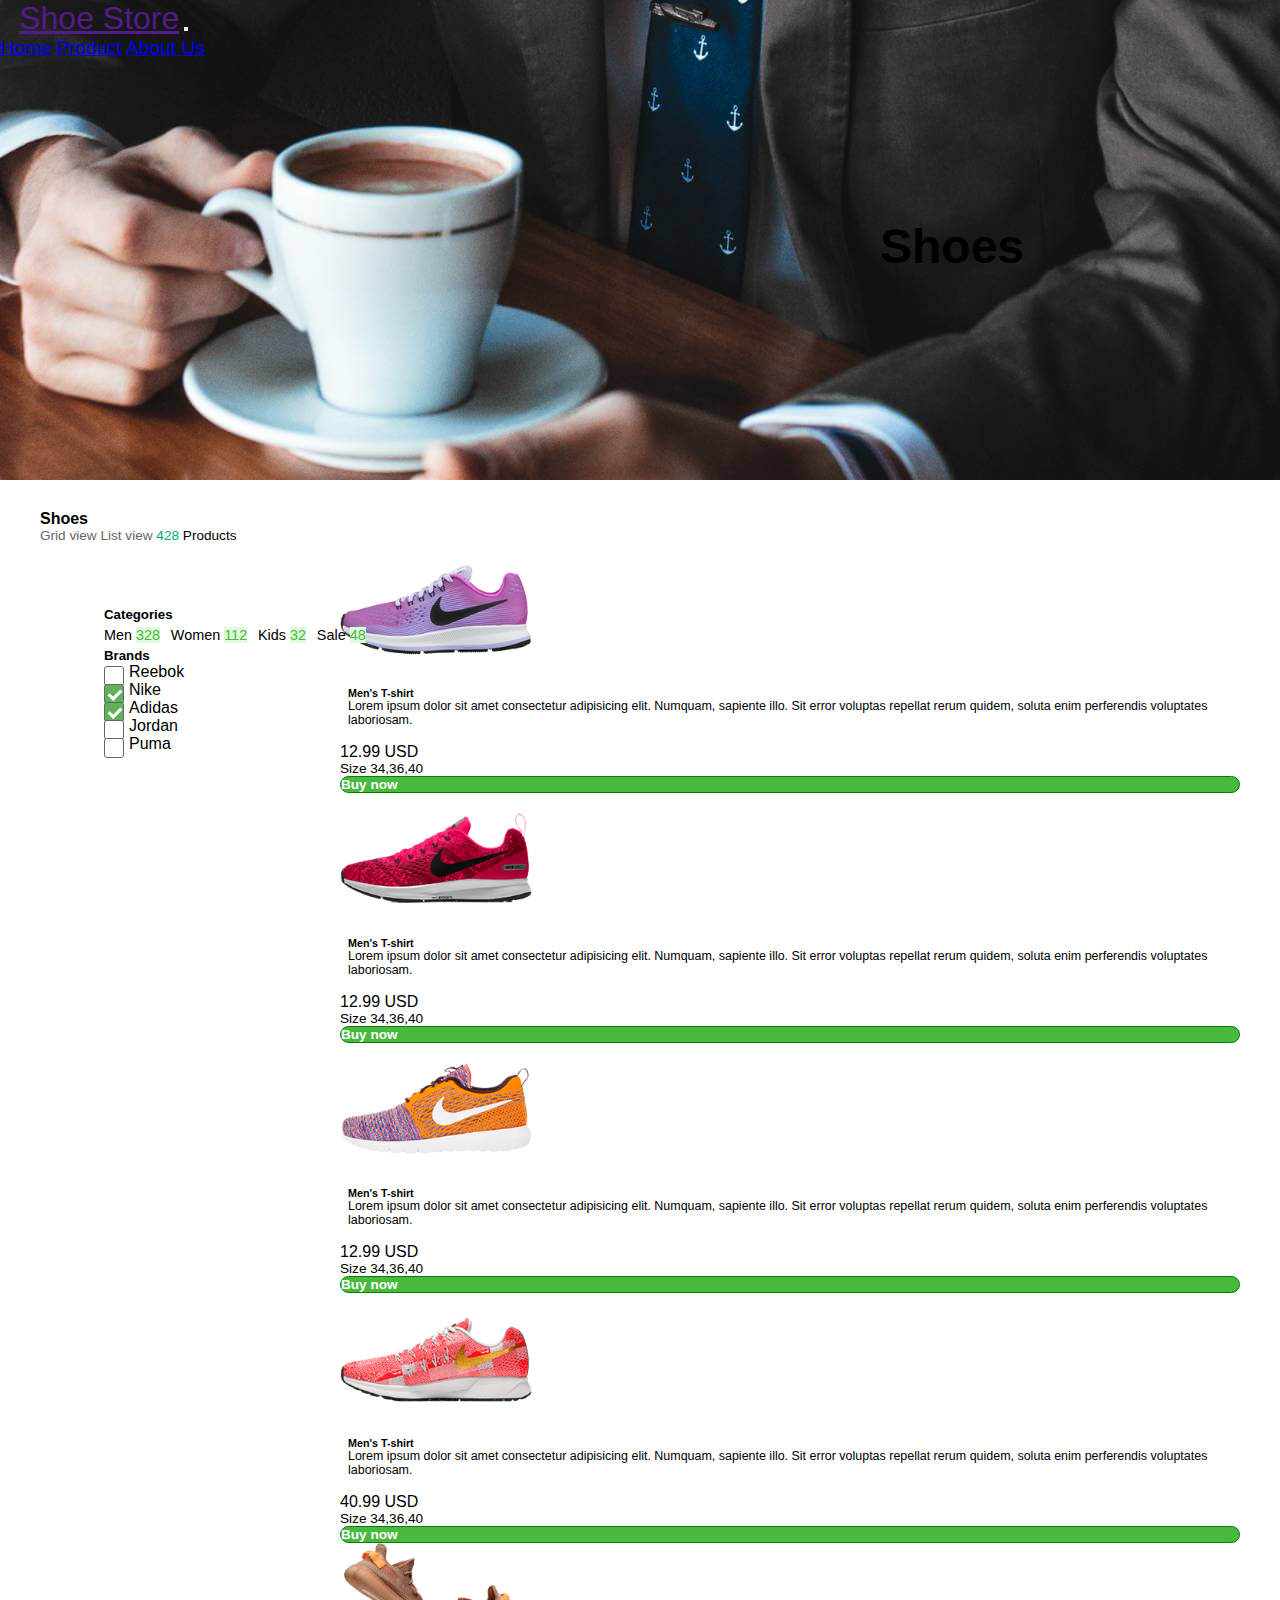
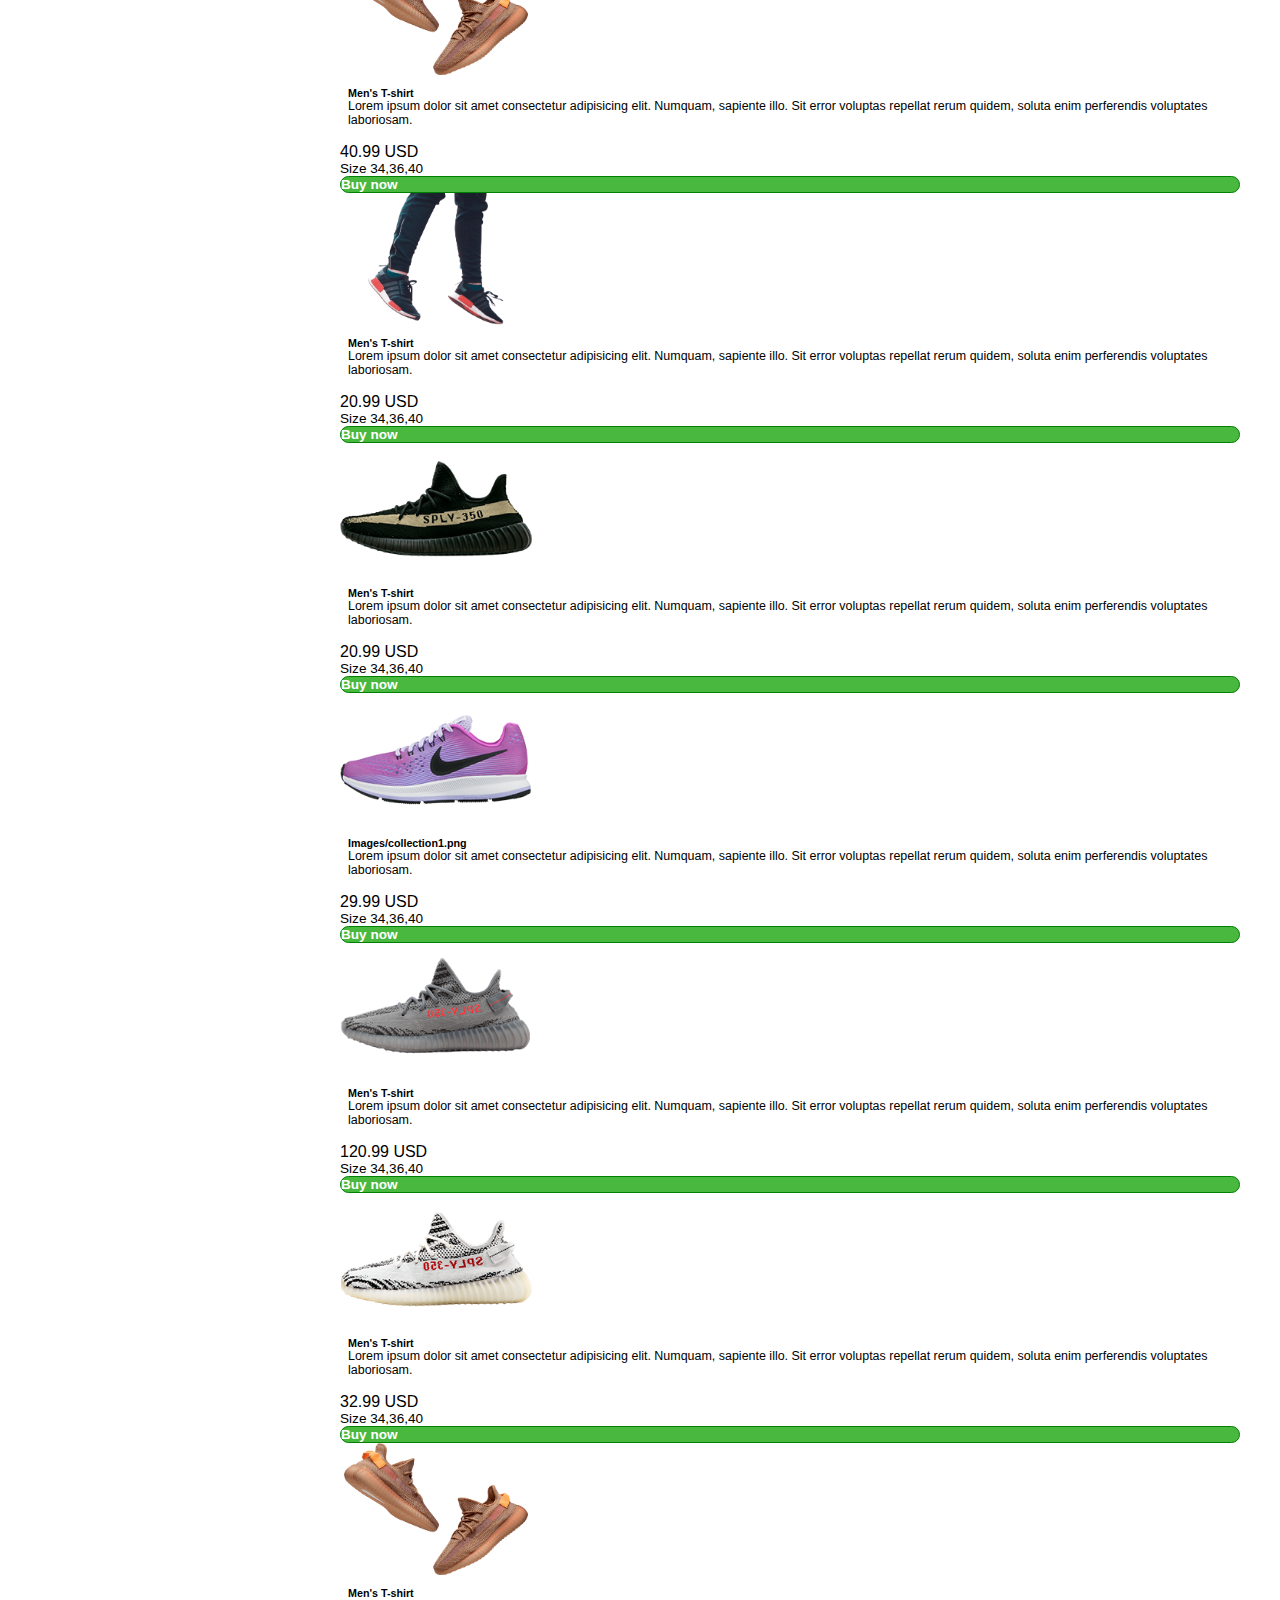
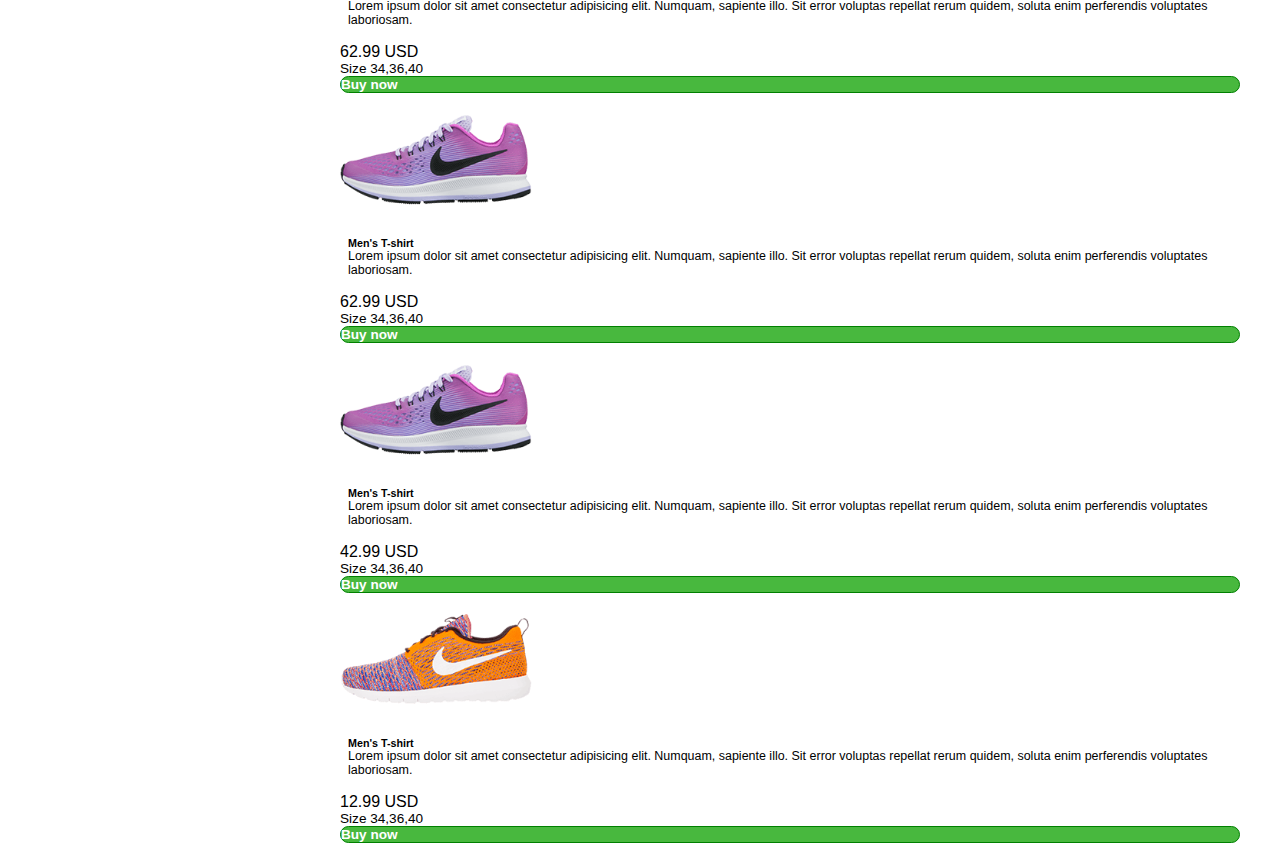
<file: products.html>
<!doctype html>
<html lang="en">
  <head>
    <!-- Required meta tags -->
    <meta charset="utf-8">
    <meta name="viewport" content="width=device-width, user-scalable=no">

       <!-- Bootstrap CSS -->
       <link
       href="https://cdn.jsdelivr.net/npm/bootstrap@5.0.0-beta2/dist/css/bootstrap.min.css"
       rel="stylesheet"
       integrity="sha384-BmbxuPwQa2lc/FVzBcNJ7UAyJxM6wuqIj61tLrc4wSX0szH/Ev+nYRRuWlolflfl"
       crossorigin="anonymous"
     />
    <title>Product Page!</title>

    <!-- Main CSS -->
    <link rel="stylesheet" href="Styles/product.css">

     <!-- Google Fonts -->
     <link
     href="https://fonts.googleapis.com/css2?family=Lato:ital,wght@0,100;0,300;0,400;0,700;0,900;1,100;1,300;1,400;1,700;1,900&family=Open+Sans:ital,wght@0,300;0,400;0,600;0,700;0,800;1,300;1,400;1,600;1,700;1,800&display=swap"
     rel="stylesheet"
   />
     <!-- Font Awesome -->
     <link
     rel="stylesheet"
     href="https://use.fontawesome.com/releases/v5.15.2/css/all.css"
     integrity="sha384-vSIIfh2YWi9wW0r9iZe7RJPrKwp6bG+s9QZMoITbCckVJqGCCRhc+ccxNcdpHuYu"
     crossorigin="anonymous"
   />
  </head>
  <body>
   
    <section class="header-section">
      <nav class="navbar navbar-expand-lg navbar-dark bg-custom stroke">
        <div class="container">
          <a href="" class="navbar-brand text-white">Shoe Store</a>

          <button
          class="navbar-toggler custom-toggler"
          type="button"
          data-toggle="collapse"
          data-target="#navbarSupportedContent"
          aria-controls="navbarSupportedContent"
          aria-expanded="false"
          aria-label="Toggle navigation"
        >
          <span class="navbar-toggler-icon"></span>
        </button>
        </div>
   

        <div
          class="collapse navbar-collapse flex-row-reverse"
          id="navbarSupportedContent"
        >
          <ul class="navbar-nav">
            <li class="nav-item">
              <a class="nav-link text-white" href="index.html">Home</a>
            </li>
            <li class="nav-item">
              <a class="nav-link text-white" href="products.html">Product</a>
            </li>
            <li class="nav-item">
              <a class="nav-link text-white" href="#">About Us</a>
            </li>
          </ul>
        </div>
      </nav>

      <div class="header-body">
        <h2 class="text-white">Shoes</h2>
      </div>
    </section>

    <div class="wrapper">
      <div class="d-md-flex align-item-md-center">
        <div class="h3">Shoes</div>
      </div>
      <div class="d-lg-flex align-items-lg-center pt-2">
        <div class="ml-auto d-flex align-items-center views"> <span class="btn text-success"> <span class="fas fa-th px-md-2 px-1"></span><span>Grid view</span> </span> <span class="btn"> <span class="fas fa-list-ul"></span><span class="px-md-2 px-1">List view</span> </span> <span class="green-label px-md-2 px-1">428</span> <span class="text-muted">Products</span> </div>   
      </div>
      <section class="filters">
        <div id="mobile-filter">
          <div class="py-3">
              <h5 class="font-weight-bold">Categories</h5>
              <ul class="list-group">
                  <li class="list-group-item list-group-item-action d-flex justify-content-between align-items-center category"> Men <span class="badge badge-primary badge-pill">328</span> </li>
                  <li class="list-group-item list-group-item-action d-flex justify-content-between align-items-center category"> Women <span class="badge badge-primary badge-pill">112</span> </li>
                  <li class="list-group-item list-group-item-action d-flex justify-content-between align-items-center category">Kids <span class="badge badge-primary badge-pill">32</span> </li>
                  <li class="list-group-item list-group-item-action d-flex justify-content-between align-items-center category"> Sale <span class="badge badge-primary badge-pill">48</span> </li>
              </ul>
          </div>
          <div class="py-3">
              <h5 class="font-weight-bold">Brands</h5>
              <form class="brand">
                  <div class="form-inline d-flex align-items-center py-1"> <label class="tick">Reebok <input type="checkbox"> <span class="check"></span> </label> </div>
                  <div class="form-inline d-flex align-items-center py-1"> <label class="tick">Nike <input type="checkbox" checked> <span class="check"></span> </label> </div>
                  <div class="form-inline d-flex align-items-center py-1"> <label class="tick">Adidas <input type="checkbox" checked> <span class="check"></span> </label> </div>
                  <div class="form-inline d-flex align-items-center py-1"> <label class="tick">Jordan <input type="checkbox"> <span class="check"></span> </label> </div>
                  <div class="form-inline d-flex align-items-center py-1"> <label class="tick"> Puma <input type="checkbox"> <span class="check"></span> </label> </div>
              </form>
          </div>
      </div>
  
      
      </section>
  
      <!-- Products Section -->
  
      <section>

        <div class="container py-3">
          <div class="row"  id="products">
            <!-- <div class="col-g-4 col-md-6 ol-sm-10 offset-md-0 offset-sm-1 mt-5">
              <div class="card">
                <img src="Images/new1.png" class="card-img-top" alt="product">
              </div>
              <div class="card-body">
                <h6 class="font-weight-bold pt-1">Product title</h6>
                <div class="text-muted description">Space for small product description</div>
                <div class="d-flex align-items-center product"> <span class="fas fa-star"></span> <span class="fas fa-star"></span> <span class="fas fa-star"></span> <span class="fas fa-star"></span> <span class="far fa-star"></span> </div>
              </div>
              <div class="d-flex align-items-center justify-content-between pt-3">
                <div class="d-flex flex-column">
                  <div class="h6 font-weight-bold">36.99 USD</div>
                  <div class="text-muted rebate">48.56</div>
                </div>
              </div>
              <div class="btn btn-primary">Buy now</div>
            </div> -->
          </div>
        </div>
      </section>
    </div>
    

    

    <!-- Optional JavaScript; choose one of the two! -->
    <script src="https://ajax.googleapis.com/ajax/libs/jquery/3.5.1/jquery.min.js"></script>
    <!-- Option 1: Bootstrap Bundle with Popper -->
    <script
      src="https://cdn.jsdelivr.net/npm/bootstrap@5.0.0-beta2/dist/js/bootstrap.bundle.min.js"
      integrity="sha384-b5kHyXgcpbZJO/tY9Ul7kGkf1S0CWuKcCD38l8YkeH8z8QjE0GmW1gYU5S9FOnJ0"
      crossorigin="anonymous"
    ></script>

    <!-- Option 2: Separate Popper and Bootstrap JS -->

    <!-- <script src="https://cdn.jsdelivr.net/npm/@popperjs/core@2.6.0/dist/umd/popper.min.js" integrity="sha384-KsvD1yqQ1/1+IA7gi3P0tyJcT3vR+NdBTt13hSJ2lnve8agRGXTTyNaBYmCR/Nwi" crossorigin="anonymous"></script>
    <script src="https://cdn.jsdelivr.net/npm/bootstrap@5.0.0-beta2/dist/js/bootstrap.min.js" integrity="sha384-nsg8ua9HAw1y0W1btsyWgBklPnCUAFLuTMS2G72MMONqmOymq585AcH49TLBQObG" crossorigin="anonymous"></script> -->

    <script
      src="https://code.jquery.com/jquery-3.5.1.slim.min.js"
      integrity="sha384-DfXdz2htPH0lsSSs5nCTpuj/zy4C+OGpamoFVy38MVBnE+IbbVYUew+OrCXaRkfj"
      crossorigin="anonymous"
    ></script>


   
    </script>

    <script
      src="https://cdn.jsdelivr.net/npm/bootstrap@4.5.3/dist/js/bootstrap.bundle.min.js"
      integrity="sha384-ho+j7jyWK8fNQe+A12Hb8AhRq26LrZ/JpcUGGOn+Y7RsweNrtN/tE3MoK7ZeZDyx"
      crossorigin="anonymous"
    ></script>

    <script src="Js/product.js"></script>
  </body>
</html>
</file>
<file: Styles/styles.css>
*{
  padding: 0;
  margin: 0;
}
body {
  font-family: "Lato", sans-serif;
  overflow-x: hidden;
}

/* Navigation */
.navbar-brand {
  padding-left: 1.5%;
  font-size: 2rem;
}
.navbar-nav {
  margin-right: 50px;
  background-color: transparent;
}

/* Header */
#header-section {
  background: linear-gradient(
    to right,
    #00ac6d 0%,
    #00ac6d 30%,
    #4e84c2 30%,
    #4e84c2 100%
  );
  padding-bottom: 20%;
}
.animated-text {
  color: rgb(239, 239, 239);
  opacity: 0.2;
  font-size: 10rem;
  animation: 10s linear 0s infinite move;
  margin: 10% 0;
}

.header-image img {
  width: 40rem;
  position: absolute;
  top: 30%;
}
.header-info {
  position: absolute;
  top: 35%;
  left: 50%;
}

.header-info-text {
  font-size: 1.2rem;
  font-family: "opensans", sans-serif;
}
.header-info-heading {
  font-size: 3.2rem;
  font-family: "opensans", sans-serif;
  font-weight: 700;
  text-align: left;
  width: 50%;
}
.btn-circle {
  margin: 3% 0 0% 2%;
  -webkit-border-radius: 28;
  -moz-border-radius: 28;
  border-radius: 28px;
  font-family: Georgia;
  color: #000000;
  font-size: 17px;
  background: #fff;
  padding: 10px 20px 10px 20px;
  text-decoration: none;
}

/* Animation CSS */
@keyframes move {
  0% {
    transform: translateX(0%);
    left: 100%;
  }

  100% {
    transform: translateX(-100%);
    left: 0%;
  }
}

/* Best Seller Product Section */

.best-seller {
  margin-top: 5%;
  padding: 2%;
  cursor: pointer;
}
.best-seller .col-sm {
  padding: 1rem;
}

/* Body Section */
.body-section {
  background-image: url(../Images/revolt-j7zu2kpTnwY-unsplash.jpg);
  background-repeat: no-repeat;
  background-attachment: fixed;
  background-position: center;
  background-position: 20% 50%;
  padding: 15%;
  width: 100%;
  height: 50rem;
  margin: 5% 0;
  opacity: 0.5;
}
.body-section-info {
  text-align: center;
  margin-top: -40rem;
  color: #000000;
  /* background-color: #fff; */
  position: relative;
  margin-bottom: 20rem;
  padding: 5% 0;
}
.hover-fx {
  font-size: 3rem;
  color: #365c9a;
  width: 60px;
  height: 60px;
  margin: 15px;
  border-radius: 50px;
  text-align: center;
  font-size: 50px;
  cursor: pointer;
  display: inline-flex;
  justify-content: center;
  align-items: center;
  position: relative;
  background-color: rgba(255, 255, 255, 0.1);
  transition: 300ms;
}
.hover-fx:after {
  pointer-events: none;
  position: absolute;
  width: 100%;
  height: 100%;
  border-radius: 50%;
  content: "";
  box-sizing: content-box;
  box-shadow: 0 0 0 1px #365c9a;
  top: -2px;
  left: 0;
  opacity: 0;
  transition: 300ms;
}
.hover-fx:hover {
  background-color: #fff;
  color: #00989a;
}

.hover-fx:hover:after {
  opacity: 1;
  transform: scale(1.15);
}
.body-section-info-span {
  color: #365c9a;
  font-size: 1.2rem;
}

/* New Collection section */
.new-collection {
  margin-top: 10%;
  margin-bottom: 10%;
}
.n-c-img {
  width: 100%;
}
.hover {
  overflow: hidden;
  position: relative;
  padding-bottom: 60%;
}

.hover-overlay {
  width: 100%;
  height: 100%;
  position: absolute;
  top: 0;
  left: 0;
  z-index: 90;
  transition: all 0.4s;
}

.hover img {
  width: 100%;
  position: absolute;
  top: 0;
  left: 0;
  transition: all 0.3s;
}

.hover-content {
  position: relative;
  z-index: 99;
}
/* DEMO 1 ============================== */
.hover-1 img {
  width: 105%;
  position: absolute;
  top: 0;
  left: -5%;
  transition: all 0.3s;
}

.hover-1-content {
  position: absolute;
  bottom: 0;
  left: 0;
  z-index: 99;
  transition: all 0.4s;
}

.hover-1 .hover-overlay {
  background: rgba(0, 0, 0, 0.5);
}

.hover-1-description {
  transform: translateY(0.5rem);
  transition: all 0.4s;
  opacity: 0;
}

.hover-1:hover .hover-1-content {
  bottom: 2rem;
}

.hover-1:hover .hover-1-description {
  opacity: 1;
  transform: none;
}

.hover-1:hover img {
  left: 0;
}

.hover-1:hover .hover-overlay {
  opacity: 0;
}
.btn1 {
  display: none;
}
.sale-time {
  margin-bottom: 50px;
  text-align: center;
  background-color: #4e84c2;
  padding-top: 75px;
  padding-bottom: 75px;
  color: #fff;
}
.time {
  font-size: 3rem;
}
.size-chart-info {
  text-align: center;
  margin: 5%;
}
.testimonial {
  text-align: center;
  padding: 10%;
}
.img-wrap {
  width: 100%;
}
.hovereffect {
  width: 100%;
  height: 100%;
  float: left;
  overflow: hidden;
  position: relative;
  text-align: center;
  cursor: default;
}

.hovereffect .overlay {
  width: 100%;
  height: 100%;
  position: absolute;
  overflow: hidden;
  top: 0;
  left: 0;
}

.hovereffect img {
  display: block;
  position: relative;
}

.hovereffect h2 {
  text-transform: uppercase;
  color: #232323;
  text-align: center;
  font-size: 17px;
  padding: 10px;
}

.hovereffect:hover h2 {
  opacity: 0;
  filter: alpha(opacity=0);
  -webkit-transform: translate3d(-50%, -50%, 0) scale3d(0.8, 0.8, 1);
  transform: translate3d(-50%, -50%, 0) scale3d(0.8, 0.8, 1);
}

.hovereffect a.info {
  display: inline-block;
  text-decoration: none;
  padding: 7px 14px;
  text-transform: uppercase;
  color: #232323;
  border: 1px solid #232323;
  margin: 50px 0 0 0;
  background-color: transparent;
}

.hovereffect a.info:hover {
  box-shadow: 0 0 5px #232323;
}

.hovereffect hr {
  width: 40%;
  opacity: 0;
  filter: alpha(opacity=0);
  border: 1px solid #232323;
}

.hovereffect hr:nth-child(3) {
  -webkit-transform: translate3d(-50%, -50%, 0) rotate3d(0, 0, 1, 90deg)
    scale3d(0, 0, 1);
  transform: translate3d(-50%, -50%, 0) rotate3d(0, 0, 1, 90deg)
    scale3d(0, 0, 1);
}

.hovereffect hr:nth-child(4) {
  -webkit-transform: translate3d(-50%, -50%, 0) rotate3d(0, 0, 1, 180deg)
    scale3d(0, 0, 1);
  transform: translate3d(-50%, -50%, 0) rotate3d(0, 0, 1, 180deg)
    scale3d(0, 0, 1);
}

.hovereffect h2,
.hovereffect hr {
  position: absolute;
  top: 50%;
  left: 50%;
  -webkit-transition: opacity 0.35s, -webkit-transform 0.35s;
  transition: opacity 0.35s, transform 0.35s;
  -webkit-transform: translate3d(-50%, -50%, 0);
  transform: translate3d(-50%, -50%, 0);
  -webkit-transform-origin: 50%;
  -ms-transform-origin: 50%;
  transform-origin: 50%;
  background-color: transparent;
  margin: 0px;
}

.set1,
.set2 {
  left: 50%;
  position: absolute;
  -webkit-transition: opacity 0.35s, -webkit-transform 0.35s;
  transition: opacity 0.35s, transform 0.35s;
  -webkit-transform: translate3d(-50%, -50%, 0);
  transform: translate3d(-50%, -50%, 0);
  -webkit-transform-origin: 50%;
  -ms-transform-origin: 50%;
  transform-origin: 50%;
  background-color: transparent;
  margin: 0px;
  padding: 0px;
}

.set1 {
  top: 40%;
}

.set2 {
  top: 60%;
}

.hovereffect p {
  width: 30%;
  text-transform: none;
  font-size: 15px;
  line-height: 2;
}

.hovereffect p a {
  color: #232323;
}

.hovereffect p a:hover,
.hovereffect p a:focus {
  opacity: 0.6;
  filter: alpha(opacity=60);
}

.hovereffect a i {
  opacity: 0;
  filter: alpha(opacity=0);
  -webkit-transition: opacity 0.35s, -webkit-transform 0.35s;
  transition: opacity 0.35s, transform 0.35s;
  padding: 10px;
  font-size: 20px;
}

.set1 a:first-child i {
  -webkit-transform: translate3d(-60px, -60px, 0);
  transform: translate3d(-60px, -60px, 0);
}

.set1 a:nth-child(2) i {
  -webkit-transform: translate3d(60px, -60px, 0);
  transform: translate3d(60px, -60px, 0);
}

.set2 a:first-child i {
  -webkit-transform: translate3d(-60px, 60px, 0);
  transform: translate3d(-60px, 60px, 0);
}

.set2 a:nth-child(2) i {
  -webkit-transform: translate3d(60px, 60px, 0);
  transform: translate3d(60px, 60px, 0);
}

.hovereffect:hover hr:nth-child(3) {
  opacity: 1;
  filter: alpha(opacity=100);
  -webkit-transform: translate3d(-50%, -50%, 0) rotate3d(0, 0, 1, -90deg)
    scale3d(1, 1, 1);
  transform: translate3d(-50%, -50%, 0) rotate3d(0, 0, 1, -90deg)
    scale3d(1, 1, 1);
}

.hovereffect:hover hr:nth-child(4) {
  opacity: 1;
  filter: alpha(opacity=100);
  -webkit-transform: translate3d(-50%, -50%, 0) rotate3d(0, 0, 1, -180deg)
    scale3d(1, 1, 1);
  transform: translate3d(-50%, -50%, 0) rotate3d(0, 0, 1, -180deg)
    scale3d(1, 1, 1);
}

.hovereffect:hover .set1 i:empty,
.hovereffect:hover .set2 i:empty {
  -webkit-transform: translate3d(0, 0, 0);
  transform: translate3d(0, 0, 0);
  opacity: 1;
  filter: alpha(opacity=100);
}
.google-map {
  text-align: center;
}
.map-container {
  overflow: hidden;
  padding-bottom: 56.25%;
  position: relative;
  height: 0;
  padding-left: 5%;
}
.map-container iframe {
  left: 0;
  top: 0;
  height: 100%;
  width: 100%;
  position: absolute;
}
.blue {
  background-color: #4e84c2;
  color: #fff;
}

/* Footer Section */
.footer {
  font-family: Poppins;
  font-style: normal;
  line-height: 1.5;
  padding-top: 45px;
  padding-bottom: 45px;
  background-color: #232323;
}

.footer-list {
  color: #cccccc;
  font-family: Poppins;
}
.list {
  list-style-type: none;
  padding: 0;
}
.social-icon {
  display: flex;
  flex-wrap: wrap;
  justify-content: flex-start;
}
.soc-item {
  margin: 0 3px 15px 3px;
}
.fab {
  font-size: 1.3rem;
  color: #cccccc;
  display: inline-block;
  border-radius: 60px;
  box-shadow: 0px 0px 2px #888;
  padding: 0.5em 0.6em;
}
.fab:hover {
  color: #fff;
}
/* // X-Small devices (portrait phones, less than 576px) */
@media (max-width: 575.98px) {
  /* body {
    
  } */
  /* Navigation Section */
  .navbar-brand {
    padding-left: 1.5%;
    font-size: 2rem;
  }
  .navbar-nav {
    text-align: center;
    background-color: #365c9a;
    margin: 0%;
    padding: 0;
  }
  /* Header Section */
  #header-section {
    background: #4e84c2;
    padding-bottom: 80%;
    overflow: hidden;
  }
  .animated-text {
    font-size: 2.5rem;
    animation: 10s linear 0s infinite move;
    margin: 20% 0;
  }
  .header-image img {
    width: 25rem;
    position: absolute;
    top: 25%;
    left: 10%;
  }
  .header-info {
    position: absolute;
    top: 55%;
    left: 30.8%;
  }
  .header-info-text {
    display: none;
  }
  .header-info-heading {
    display: none;
  }
  .btn-circle {
    -webkit-border-radius: 28;
    -moz-border-radius: 28;
    border-radius: 28px;
    font-family: Georgia;
    color: #000000;
    font-size: 17px;
    background: #fff;
    padding: 10px 20px 10px 20px;
    text-decoration: none;
  }
  /* Best Seller Section */
  .w-100 {
    width: 60% !important;
  }
  .body-section {
    padding: 15% 0;
    width: 100%;
    height: 25rem;
    margin: 5% 0;
  }
  .body-section-info {
    margin-top: -22rem;
  }
  /* New Collection Section */
  .new-collection {
    margin: -25% 0% 10% 0;
  }
  .btn1 {
    display: block;
    -webkit-border-radius: 28;
    -moz-border-radius: 28;
    border-radius: 28px;
    font-family: Arial;
    color: #ffffff;
    font-size: 20px;
    background: #e96188;
    padding: 10px 20px 10px 20px;
    text-decoration: none;
    width: 40%;
    text-align: center;
    margin: 5% auto;
  }

  .btn1:hover {
    background: #df1f56;
    text-decoration: none;
    color: #000000;
  }
  .hovereffect h2 {
    display: none;
  }
  .footer{
      text-align: center;
  }
  .social-icon{
     display: none;
  }
}

/* Medium devices (tablets, 768px and up) */
 @media (max-width: 767.98px) { 
   
   html, body{
    overflow-x: hidden;
   }
  #header-section {
    background: #4e84c2;
    padding-bottom: 80%;
  }
  .animated-text {
    font-size: 2.2rem;
    animation: 10s linear 0s infinite move;
    margin: 15% 0;
  }
  .header-image img {
    width: 20rem;
    position: absolute;
    top: 25%;
    left: 10%;
  }
  .btn-circle {
    -webkit-border-radius: 28;
    -moz-border-radius: 28;
    border-radius: 28px;
    font-family: Georgia;
    color: #000000;
    font-size: 15px;
    background: #fff;
    padding: 10px 20px 10px 20px;
    text-decoration: none;
    margin-left: -5%;
  }
 
  .btn1 {
    display: block;
    -webkit-border-radius: 28;
    -moz-border-radius: 28;
    border-radius: 28px;
    font-family: Arial;
    color: #ffffff;
    font-size: 20px;
    background: #e96188;
    padding: 10px 15px 10px 20px;
    text-decoration: none;
    width: 40%;
    text-align: center;
    margin: 5% auto;
  }
 }
</file>
<file: Styles/product.css>
*{
    margin: 0%;
    padding: 0%;
}
body{
    font-family: "opensans", sans-serif;
    overflow-x: hidden;
}

/* Header Section */
.header-section{
    background-image: url(../Images/background53.jpg);
    width: 100%;
    height: 30rem;
    background-position: center;
}

.header-body h2 {
    font-family: "opensans", sans-serif;
   font-size: 3rem;
   font-weight: 600;
   padding-top: 10rem;
   padding-left: 55rem;
}
/* Navigation */
.navbar-brand {
    padding-left: 1.5%;
    font-size: 2rem;
  }
  .navbar-nav {
    margin-right: 50px;
    
  }
  li {
    display: inline-block;
  }

.nav-link {
    font-size: 1.2rem;
}

.bg-custom{
  background: transparent;
}

nav.stroke ul li a,
nav.fill ul li a {
  position: relative;
}
nav.stroke ul li a:after,
nav.fill ul li a:after {
  position: absolute;
  bottom: 0;
  left: 0;
  right: 0;
  margin: auto;
  width: 0%;
  content: '.';
  color: transparent;
  background: #aaa;
  height: 1px;
}
nav.stroke ul li a:hover:after {
  width: 100%;
}

nav.fill ul li a {
  transition: all 2s;
}

nav.fill ul li a:after {
  text-align: left;
  content: '.';
  margin: 0;
  opacity: 0;
}
nav.fill ul li a:hover {
  color: #fff;
  z-index: 1;
}
nav.fill ul li a:hover:after {
  z-index: -10;
  animation: fill 1s forwards;
  -webkit-animation: fill 1s forwards;
  -moz-animation: fill 1s forwards;
  opacity: 1;
}
.itemBox{
    width: 50%;
}
.product-page{
  margin-left: 10%;
  margin-top: 5%;
}
#product{
  text-align: center;
  
}
.filters{
  margin-top: 5%;
  margin-left: 5%;
  position: absolute;
}

/* Product Page */
.wrapper{
  padding: 30px;
  max-width: 1200px;
  margin: auto;
}
.h3{
  font-weight: 900
}
.views{
  font-size: 0.85rem
}
.btn{
  color: #666;
  font-size: 0.85rem
}
.btn:hover {
  color:  #00ac6d;
}
.green-label{
  color:  #00ac6d
}
.radio,
.checkbox {
    padding: 6px 10px
}
.border {
  border-radius: 12px
}
.options {
  position: relative;
  padding-left: 25px
}

.radio label,
.checkbox label {
  display: block;
  font-size: 14px;
  cursor: pointer;
  margin: 0
}

.options input {
  opacity: 0
}
.checkmark {
  position: absolute;
  top: 0px;
  left: 0;
  height: 20px;
  width: 20px;
  background-color: #f8f8f8;
  border: 1px solid #ddd;
  border-radius: 50%
}
.options input:checked~.checkmark:after {
  display: block
}
.options .checkmark:after {
  content: "";
  width: 9px;
  height: 9px;
  display: block;
  background: white;
  position: absolute;
  top: 52%;
  left: 51%;
  border-radius: 50%;
  transform: translate(-50%, -50%) scale(0);
  transition: 300ms ease-in-out 0s
}

.options input[type="radio"]:checked~.checkmark {
  background: #61b15a;
  transition: 300ms ease-in-out 0s
}

.options input[type="radio"]:checked~.checkmark:after {
  transform: translate(-50%, -50%) scale(1)
}

div.text-muted {
  font-size: 0.85rem;
}
.close {
  font-size: 1.2rem
}
.s__filter{
  font-size: 0.85rem;
}
.category {
  font-size: 0.9rem;
  cursor: pointer
}
.list-group-item {
  border: none;
  padding: 0.3rem 0.4rem 0.3rem 0rem
}
.badge-primary {
  background-color: #defadb;
  color: #48b83e
}

.brand .check {
  background-color: #fff;
  top: 3px;
  border: 1px solid #666
}
.brand .tick {
  font-size: 1rem;
  padding-left: 25px
}
.brand .tick:hover input~.check,
.rating .tick:hover input~.check {
    background-color: #f9f9f9
}

.brand .tick input:checked~.check,
.rating .tick input:checked~.check {
    background-color: #61b15a
}
label {
  cursor: pointer
}

.tick {
  display: block;
  position: relative;
  padding-left: 23px;
  cursor: pointer;
  font-size: 0.8rem;
  margin: 0
}

.tick input {
  position: absolute;
  opacity: 0;
  cursor: pointer;
  height: 0;
  width: 0
}

.check {
  position: absolute;
  top: 1px;
  left: 0;
  height: 18px;
  width: 18px;
  background-color: #f8f8f8;
  border: 1px solid #ddd;
  border-radius: 3px
}

.tick:hover input~.check {
  background-color: #f3f3f3
}

.tick input:checked~.check {
  background-color: #61b15a
}

.check:after {
  content: "";
  position: absolute;
  display: none
}

.tick input:checked~.check:after {
  display: block;
  transform: rotate(45deg) scale(1)
}

.tick .check:after {
  left: 6px;
  top: 2px;
  width: 5px;
  height: 10px;
  border: solid white;
  border-width: 0 3px 3px 0;
  transform: rotate(45deg) scale(2)
}

#products {
  width: 75%;
  padding-left: 30px;
  margin: 0;
  float: right
}

.card:hover {
  transform: scale(1.1);
  transition: all 0.5s ease-in-out;
  cursor: pointer
}

.card-body {
  padding: 0.5rem;
}

.card-body .description {
  font-size: 0.78rem;
  padding-bottom: 8px
}

div.h6,
h6 {
  margin: 0
}

.product .fa-star {
  font-size: 0.9rem
}

.rebate {
  font-size: 0.9rem
}

.btn.btn-primary {
  background-color: #48b83e;
  color: #fff;
  border: 1px solid #008000;
  border-radius: 10px;
  font-weight: 800
}

.btn.btn-primary:hover {
  background-color: #48b83ee8
}

img {
  width: 192px;
  height: 132px;
  object-fit: contain
}

.clear {
  clear: both
}

.btn.btn-success {
  visibility: hidden
}


/* Medium devices (tablets, 768px and up) */
@media (max-width: 767.98px) {
.navbar-nav{
    background-color: #365c9a;
    text-align: center;
    margin: 0;
    padding: 0;
}
}
</file>
